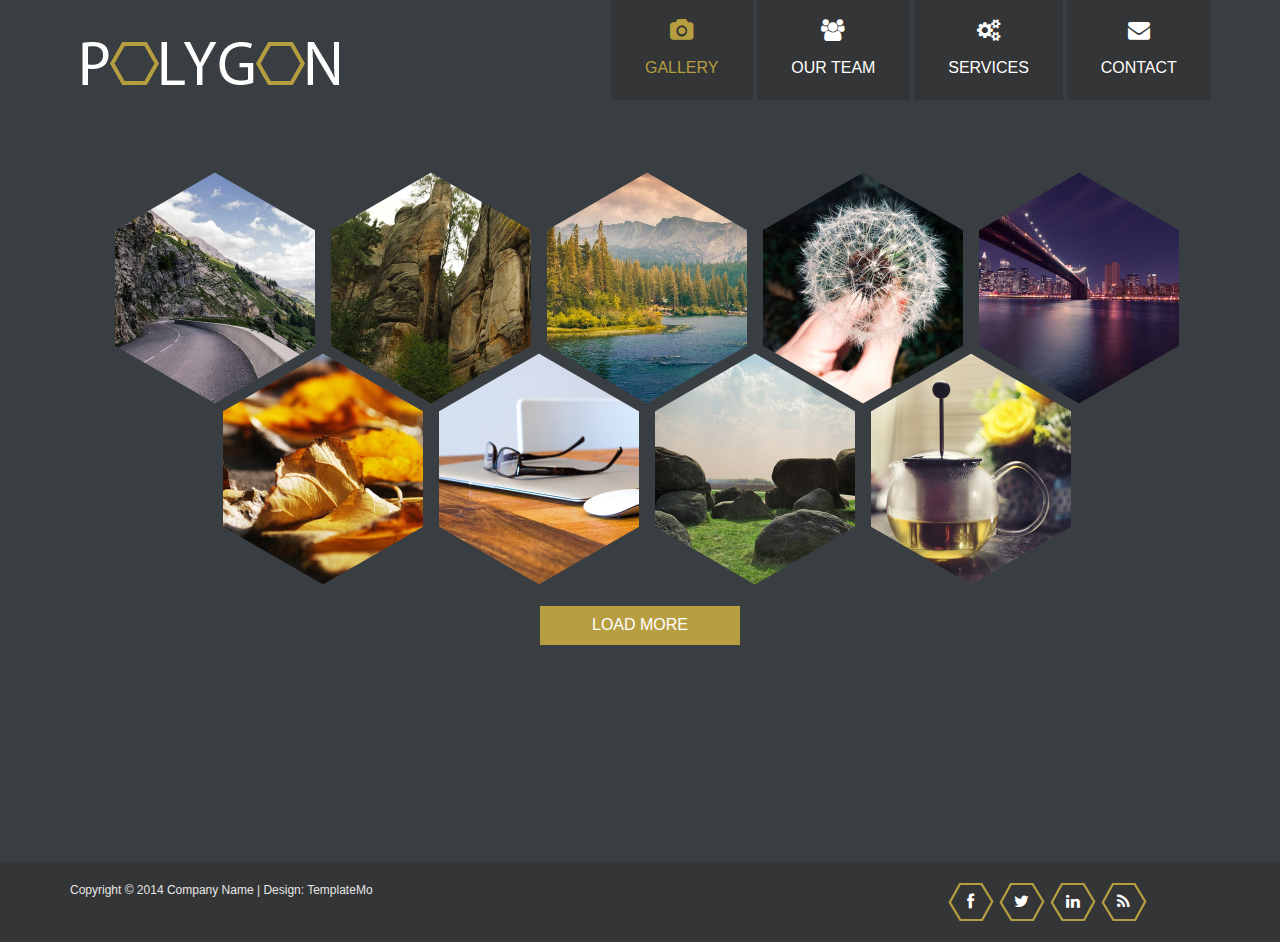
<file: a-branding/polygon/index.html>
<!DOCTYPE html>
  <head>
    <title>Polygon CSS Website Template</title>
    <meta name="keywords" content="" />
	<meta name="description" content="" />
    <!-- 
    Polygon Template
    https://templatemo.com/tm-400-polygon
    -->
    <meta charset="UTF-8">
    <meta name="viewport" content="width=device-width, initial-scale=1.0">
    
    <!-- Bootstrap -->
    <link href="css/bootstrap.min.css" rel="stylesheet">
    <link href="css/font-awesome.min.css" rel="stylesheet">
    <link rel="stylesheet" href="css/templatemo_misc.css">
    <link href="css/templatemo_style.css" rel="stylesheet">
    <link href='http://fonts.googleapis.com/css?family=Raleway:400,100,600' rel='stylesheet' type='text/css'>
      
    <script src="js/jquery-1.10.2.min.js"></script> 
	<script src="js/jquery.lightbox.js"></script>
	<script src="js/templatemo_custom.js"></script>
    <script>
    function showhide()
    {
    	var div = document.getElementById("newpost");
		if (div.style.display !== "none")
		{
			div.style.display = "none";
		}
		else {
			div.style.display = "block";
		}
    }
  	</script>

  </head>
  <body>
  	<div class="site-header">
		<div class="main-navigation">
			<div class="responsive_menu">
				<ul>
					<li><a class="show-1 templatemo_home" href="#">Gallery</a></li>
					<li><a class="show-2 templatemo_page2" href="#">Our team</a></li>
					<li><a class="show-3 templatemo_page3" href="#">Services</a></li>
					<li><a class="show-5 templatemo_page5" href="#">Contact</a></li>
				</ul>
			</div>
			<div class="container">
				<div class="row templatemo_gallerygap">
					<div class="col-md-12 responsive-menu">
						<a href="#" class="menu-toggle-btn">
				            <i class="fa fa-bars"></i>
				        </a>
					</div> <!-- /.col-md-12 -->
                    <div class="col-md-3 col-sm-12">
                    	<a href="#"><img src="images/templatemo_logo.jpg" alt="Polygon HTML5 Template"></a>
                    </div>
					<div class="col-md-9 main_menu">
						<ul>
							<li><a class="show-1 templatemo_home" href="#">
                            	<span class="fa fa-camera"></span>
                                Gallery</a></li>
							<li><a class="show-2 templatemo_page2" href="#">
                            	<span class="fa fa-users"></span>
                          		  Our team</a></li>
							<li><a class="show-3 templatemo_page3" href="#">
                            	<span class="fa fa-cogs"></span>
                            	Services</a></li>
							<li><a class="show-5 templatemo_page5" href="#">
                            	<span class="fa fa-envelope"></span>
                                Contact</a></li>
						</ul>
					</div> <!-- /.col-md-12 -->
				</div> <!-- /.row -->
			</div> <!-- /.container -->
		</div> <!-- /.main-navigation -->
	</div> <!-- /.site-header -->
    <div id="menu-container">
    <!-- gallery start -->
    <div class="content homepage" id="menu-1">
    <div class="container">
	    <div class="row templatemorow">
    		<div class="hex col-sm-6">
    	<div>
          <div class="hexagon hexagon2 gallery-item">
            <div class="hexagon-in1">
              <div class="hexagon-in2" style="background-image: url(images/gallery/1.jpg);">
             	 	<div class="overlay">
						<a href="images/gallery/1.jpg" data-rel="lightbox" class="fa fa-expand"></a>
					</div>
              </div>
            </div>
          </div>
        </div>
    </div>
    <div class="hex col-sm-6">
    	<div>
          <div class="hexagon hexagon2 gallery-item">
            <div class="hexagon-in1">
              <div class="hexagon-in2" style="background-image: url(images/gallery/2.jpg);">
              	<div class="overlay">
						<a href="images/gallery/2.jpg" data-rel="lightbox" class="fa fa-expand"></a>
					</div>
              </div>
            </div>
          </div>
        </div>
    </div>
    <div class="hex col-sm-6  templatemo-hex-top2">
    	<div>
          <div class="hexagon hexagon2 gallery-item">
            <div class="hexagon-in1">
              <div class="hexagon-in2" style="background-image: url(images/gallery/3.jpg);">
              	<div class="overlay">
						<a href="images/gallery/3.jpg" data-rel="lightbox" class="fa fa-expand"></a>
					</div>
              </div>
            </div>
          </div>
        </div>
    </div>
    <div class="hex col-sm-6  templatemo-hex-top3">
    	<div>
          <div class="hexagon hexagon2 gallery-item">
            <div class="hexagon-in1">
              <div class="hexagon-in2" style="background-image: url(images/gallery/4.jpg);">
              	<div class="overlay">
						<a href="images/gallery/4.jpg" data-rel="lightbox" class="fa fa-expand"></a>
					</div>
              </div>
            </div>
          </div>
        </div>
    </div>
    <div class="hex col-sm-6  templatemo-hex-top3">
    	<div>
          <div class="hexagon hexagon2 gallery-item">
            <div class="hexagon-in1">
              <div class="hexagon-in2" style="background-image: url(images/gallery/5.jpg);">
              		<div class="overlay">
						<a href="images/gallery/5.jpg" data-rel="lightbox" class="fa fa-expand"></a>
					</div>
              </div>
            </div>
          </div>
        </div>
    </div>
  	     <div class="hex col-sm-6 hex-offset templatemo-hex-top1 templatemo-hex-top2">
    	<div>
          <div class="hexagon hexagon2 gallery-item">
            <div class="hexagon-in1">
              <div class="hexagon-in2" style="background-image: url(images/gallery/6.jpg);">
              		<div class="overlay">
						<a href="images/gallery/6.jpg" data-rel="lightbox" class="fa fa-expand"></a>
					</div>
              </div>
            </div>
          </div>
        </div>
    </div>
     <div class="hex col-sm-6 templatemo-hex-top1 templatemo-hex-top3">
    	<div>
          <div class="hexagon hexagon2 gallery-item">
            <div class="hexagon-in1">
              <div class="hexagon-in2" style="background-image: url(images/gallery/7.jpg);">
              		<div class="overlay">
						<a href="images/gallery/7.jpg" data-rel="lightbox" class="fa fa-expand"></a>
					</div>
              </div>
            </div>
          </div>
        </div>
    </div>
      <div class="hex col-sm-6 templatemo-hex-top1  templatemo-hex-top3">
      	<div>
          <div class="hexagon hexagon2 gallery-item">
            <div class="hexagon-in1">
              <div class="hexagon-in2" style="background-image: url(images/gallery/8.jpg);">
              		<div class="overlay">
						<a href="images/gallery/8.jpg" data-rel="lightbox" class="fa fa-expand"></a>
					</div>
              </div>
            </div>
          </div>
        </div>
      </div>
      <div class="hex col-sm-6 templatemo-hex-top1  templatemo-hex-top2">
      	<div>
          <div class="hexagon hexagon2 gallery-item">
            <div class="hexagon-in1">
              <div class="hexagon-in2" style="background-image: url(images/gallery/9.jpg);">
              		<div class="overlay">
						<a href="images/gallery/9.jpg" data-rel="lightbox" class="fa fa-expand"></a>
					</div>
              </div>
            </div>
          </div>
        </div>
      </div>
    	</div>
	</div>
    <div  id="newpost" style="display:none;" class="container answer_list templatemo_gallerytop">
	    <div class="row templatemorow">
    		<div class="hex col-sm-6">
    	<div>
          <div class="hexagon hexagon2 gallery-item">
            <div class="hexagon-in1">
              <div class="hexagon-in2" style="background-image: url(images/gallery/10.jpg);">
             	 	<div class="overlay">
						<a href="images/gallery/10.jpg" data-rel="lightbox" class="fa fa-expand"></a>
					</div>
              </div>
            </div>
          </div>
        </div>
    </div>
    <div class="hex col-sm-6">
    	<div>
          <div class="hexagon hexagon2 gallery-item">
            <div class="hexagon-in1">
              <div class="hexagon-in2" style="background-image: url(images/gallery/11.jpg);">
              	<div class="overlay">
						<a href="images/gallery/11.jpg" data-rel="lightbox" class="fa fa-expand"></a>
					</div>
              </div>
            </div>
          </div>
        </div>
    </div>
    <div class="hex col-sm-6  templatemo-hex-top2">
    	<div>
          <div class="hexagon hexagon2 gallery-item">
            <div class="hexagon-in1">
              <div class="hexagon-in2" style="background-image: url(images/gallery/12.jpg);">
              	<div class="overlay">
						<a href="images/gallery/12.jpg" data-rel="lightbox" class="fa fa-expand"></a>
					</div>
              </div>
            </div>
          </div>
        </div>
    </div>
    <div class="hex col-sm-6  templatemo-hex-top3">
    	<div>
          <div class="hexagon hexagon2 gallery-item">
            <div class="hexagon-in1">
              <div class="hexagon-in2" style="background-image: url(images/gallery/13.jpg);">
              	<div class="overlay">
						<a href="images/gallery/13.jpg" data-rel="lightbox" class="fa fa-expand"></a>
					</div>
              </div>
            </div>
          </div>
        </div>
    </div>
    <div class="hex col-sm-6  templatemo-hex-top3">
    	<div>
          <div class="hexagon hexagon2 gallery-item">
            <div class="hexagon-in1">
              <div class="hexagon-in2" style="background-image: url(images/gallery/14.jpg);">
              		<div class="overlay">
						<a href="images/gallery/14.jpg" data-rel="lightbox" class="fa fa-expand"></a>
					</div>
              </div>
            </div>
          </div>
        </div>
    </div>
  	     <div class="hex col-sm-6 hex-offset templatemo-hex-top1 templatemo-hex-top2">
    	<div>
          <div class="hexagon hexagon2 gallery-item">
            <div class="hexagon-in1">
              <div class="hexagon-in2" style="background-image: url(images/gallery/15.jpg);">
              		<div class="overlay">
						<a href="images/gallery/15.jpg" data-rel="lightbox" class="fa fa-expand"></a>
					</div>
              </div>
            </div>
          </div>
        </div>
    </div>
     <div class="hex col-sm-6 templatemo-hex-top1 templatemo-hex-top3">
    	<div>
          <div class="hexagon hexagon2 gallery-item">
            <div class="hexagon-in1">
              <div class="hexagon-in2" style="background-image: url(images/gallery/16.jpg);">
              		<div class="overlay">
						<a href="images/gallery/16.jpg" data-rel="lightbox" class="fa fa-expand"></a>
					</div>
              </div>
            </div>
          </div>
        </div>
    </div>
      <div class="hex col-sm-6 templatemo-hex-top1  templatemo-hex-top3">
      	<div>
          <div class="hexagon hexagon2 gallery-item">
            <div class="hexagon-in1">
              <div class="hexagon-in2" style="background-image: url(images/gallery/17.jpg);">
              		<div class="overlay">
						<a href="images/gallery/17.jpg" data-rel="lightbox" class="fa fa-expand"></a>
					</div>
              </div>
            </div>
          </div>
        </div>
      </div>
      <div class="hex col-sm-6 templatemo-hex-top1  templatemo-hex-top2">
      	<div>
          <div class="hexagon hexagon2 gallery-item">
            <div class="hexagon-in1">
              <div class="hexagon-in2" style="background-image: url(images/gallery/18.jpg);">
              		<div class="overlay">
						<a href="images/gallery/18.jpg" data-rel="lightbox" class="fa fa-expand"></a>
					</div>
              </div>
            </div>
          </div>
        </div>
      </div>
    	</div>
	</div>
    <div class="container">
    	<div class="row">
        	<div class="templatemo_loadmore">
			 <button class="gallery_more" id="button" onClick="showhide()">Load More</button>
            </div>
        </div>
    </div>
    </div>
      <!-- gallery end -->
    <!-- team start -->
    <div class="content team" id="menu-2">
     <div class="templatemo_ourteam">
     		<div class="container templatemo_hexteam">
            	<div class="row">
                	<div class="col-md-3 col-sm-4">
                        	 <div class="hexagon hexagonteam gallery-item">
                               <div class="hexagon-in1">
                                <div class="hexagon-in2" style="background-image: url(images/team/1.jpg);">
                                <div class="overlay templatemo_overlay1">
                                	<a href="#fb">
                                   	 <div class="smallhexagon">
                                  	 	 <span class="fa fa-facebook"></span>
                                 	  </div>
                                    </a>

                                    <a href="#tw">
                                     <div class="smallhexagon">
                                       <span class="fa fa-twitter"></span>
                                    </div>
                                    </a>

                                    <a href="#ln">
                                     <div class="smallhexagon">
                                       <span class="fa fa-linkedin"></span>
                                    </div>
                                    </a>

                                    <a href="#rs">
                                     <div class="smallhexagon">
                                       <span class="fa fa-rss"></span>
                                    </div>
                                    </a>
                                </div>
                                <div class="clear"></div>
                               	<div class="overlay templatemo_overlaytxt">Phasellus interdum</div>
                                </div>
                            </div>
                          </div>
  			       </div>
                    <div class="col-md-3 col-sm-8 templatemo_servicetxt" >
                    	<h2>Free Template</h2>
                        <p>Polygon is free HTML5 template by <span class="blue">template</span><span class="green">mo</span> that can be used for any purpose. You can remove any credit link. Please tell your friends about our website. Credit goes to <a rel="nofollow" href="http://unsplash.com">Unsplash</a> for images used in this template. Feel free to visit <a href="https://fb.com/templatemo" target="_parent">templatemo page</a> on Facebook.</p>
                    </div>
                    <div class="templatemo_servicecol2">
                    <div class="col-md-3 col-sm-4">
                        	 <div class="hexagon hexagonteam gallery-item">
                               <div class="hexagon-in1">
                                <div class="hexagon-in2" style="background-image: url(images/team/2.jpg);">
                                <div class="overlay templatemo_overlay1">
                                	<a href="#fb">
                                   	 <div class="smallhexagon">
                                  	 	 <span class="fa fa-facebook"></span>
                                 	  </div>
                                    </a>
                                    <a href="#tw">
                                     <div class="smallhexagon">
                                       <span class="fa fa-twitter"></span>
                                    </div>
                                    </a>
                                    <a href="#ln">
                                     <div class="smallhexagon">
                                       <span class="fa fa-linkedin"></span>
                                    </div>
                                    </a>
                                    <a href="#rs">
                                     <div class="smallhexagon">
                                       <span class="fa fa-rss"></span>
                                    </div>
                                    </a>
                                </div>
                                
                                <div class="clear"></div>
                               	<div class="overlay templatemo_overlaytxt">Cras interdum accumsan diam</div>
                                </div>
                            </div>
                          </div>
  			       </div>
                    <div class="col-md-3 col-sm-8 templatemo_servicetxt">
                    	<h2>Responsive Design</h2>
                        <p>Please take a look at <a rel="nofollow" href="https://www.toocss.com">Too CSS</a> to see the collection of free website templates for you. This is free CSS website template fully compatible with tablets and mobile phones. Mauris eget neque at sapien faucibus egestas vel vitae mi. Maecenas commodo augue risus, sed placerat neque feugiat vel.</p>
                    </div>
                    </div>
               </div>
            </div>
            <div class="clear"></div>
            <div class="container templatemo_hexteam s_top">
            	<div class="row">
                	<div class="col-md-3 col-sm-4">
                        	 <div class="hexagon hexagonteam gallery-item">
                               <div class="hexagon-in1">
                                <div class="hexagon-in2" style="background-image: url(images/team/3.jpg);">
                                <div class="overlay templatemo_overlay1">
                                	<a href="#fb">
                                   	 <div class="smallhexagon">
                                  	 	 <span class="fa fa-facebook"></span>
                                 	  </div>
                                    </a>
                                    <a href="#tw">
                                     <div class="smallhexagon">
                                       <span class="fa fa-twitter"></span>
                                    </div>
                                    </a>
                                    <a href="#ln">
                                     <div class="smallhexagon">
                                       <span class="fa fa-linkedin"></span>
                                    </div>
                                    </a>
                                    <a href="#rs">
                                     <div class="smallhexagon">
                                       <span class="fa fa-rss"></span>
                                    </div>
                                    </a>
                                </div>
                                
                                <div class="clear"></div>
                               	<div class="overlay templatemo_overlaytxt">Morbi pulvinar</div>
                                </div>
                            </div>
                          </div>
  			       </div>
                    <div class="col-md-3 col-sm-8 templatemo_servicetxt" >
                    	<h2>Mobile Ready</h2>
                        <p>Sed laoreet, enim quis euismod egestas, risus tortor tincidunt lacus, in iaculis mauris lectus at augue. Donec luctus nibh nec ullamcorper feugiat. Phasellus felis urna, lobortis vitae lacus sit amet, tristique consectetur nibh.</p>
                    </div>
                    <div class="templatemo_servicecol2">
                    <div class="col-md-3 col-sm-4">
                        	 <div class="hexagon hexagonteam gallery-item">
                               <div class="hexagon-in1">
                                <div class="hexagon-in2" style="background-image: url(images/team/4.jpg);">
                                <div class="overlay templatemo_overlay1">
                                	<a href="#fb">
                                   	 <div class="smallhexagon">
                                  	 	 <span class="fa fa-facebook"></span>
                                 	  </div>
                                    </a>
                                    <a href="#tw">
                                     <div class="smallhexagon">
                                       <span class="fa fa-twitter"></span>
                                    </div>
                                    </a>
                                    <a href="#ln">
                                     <div class="smallhexagon">
                                       <span class="fa fa-linkedin"></span>
                                    </div>
                                    </a>
                                    <a href="#rs">
                                     <div class="smallhexagon">
                                       <span class="fa fa-rss"></span>
                                    </div>
                                    </a>
                                </div>
                                
                                <div class="clear"></div>
                               	<div class="overlay templatemo_overlaytxt">Sed nonummy</div>
                                </div>
                            </div>
                          </div>
  			       </div>
                    <div class="col-md-3 col-sm-8 templatemo_servicetxt">
                    	<h2>HTML5 CSS3</h2>
                        <p>Phasellus sodales magna orci, id scelerisque lectus faucibus a. Vivamus varius tincidunt sem. Etiam ultricies orci sit amet sem egestas varius vitae at lacus. Nunc blandit elit in mauris semper, id iaculis felis condimentum.</p>
                    </div>
                    </div>
               </div>
            </div>
            
     </div>
     </div>
    <!--team end-->
    <div class="clear"></div>
    <!-- service start -->
    <div class="content services" id="menu-3">
    <div class="container">
    	<div class="row templatemo_servicerow">
        	<div class="templatemo_hexservices col-sm-6">
            	<div class="blok text-center">
                  <div class="hexagon-a">
                     <a class="hlinktop" href="#">
                     	 <div class="hexa-a">
                         	<div class="hcontainer-a">
                          <div class="vertical-align-a">
                            <span class="texts-a"><i class="fa fa-bell"></i></span>
                          </div>
                        </div>
                         </div>
                     </a>
                  </div>  
                     <div class="hexagonservices">
                     	<a class="hlinkbott" href="#">
                        <div class="hexa">
                      	  <div class="hcontainer">
                          <div class="vertical-align">
                          <span class="texts"></span>
                          </div>
                        </div>
                      </div>
                        </a>
                     </div>
                     </div>
                     <div class="templatemo_servicetext">
                    <h3>Etiam vulputate</h3>
                    <p>Vestibulum diam lorem, aliquet et sagittis ac, facilisis nec massa. Suspendisse sagittis leo diam, sed dapibus eros vehicula eu. Aenean nulla magna, gravida at dui in, fringilla vestibulum massa.</p>
                    </div>
              </div>
              <div class="templatemo_hexservices col-sm-6">
            	<div class="blok text-center">
                  <div class="hexagon-a">
                     <a class="hlinktop" href="#">
                     	 <div class="hexa-a">
                         	<div class="hcontainer-a">
                          <div class="vertical-align-a">
                            <span class="texts-a"><i class="fa fa-briefcase"></i></span>
                          </div>
                        </div>
                         </div>
                     </a>
                  </div>  
                     <div class="hexagonservices">
                     	<a class="hlinkbott" href="#">
                        <div class="hexa">
                      	  <div class="hcontainer">
                          <div class="vertical-align">
                          <span class="texts"></span>
                          </div>
                        </div>
                      </div>
                        </a>
                     </div>
                     </div>
                     <div class="templatemo_servicetext">
                    <h3>Aliquam faucibus</h3>
                    <p>Vivamus a purus vel ante fermentum bibendum. Sed laoreet, enim quis euismod egestas, risus tortor tincidunt lacus, in iaculis mauris lectus at augue. Donec luctus nibh nec ullamcorper feugiat.</p>
                    </div>
              </div>
              <div class="templatemo_hexservices col-sm-6">
            	<div class="blok text-center">
                  <div class="hexagon-a">
                     <a class="hlinktop" href="#">
                     	 <div class="hexa-a">
                         	<div class="hcontainer-a">
                          <div class="vertical-align-a">
                            <span class="texts-a"><i class="fa fa-mobile"></i></span>
                          </div>
                        </div>
                         </div>
                     </a>
                  </div>  
                     <div class="hexagonservices">
                     	<a class="hlinkbott" href="#">
                        <div class="hexa">
                      	  <div class="hcontainer">
                          <div class="vertical-align">
                          <span class="texts"></span>
                          </div>
                        </div>
                      </div>
                        </a>
                     </div>
                     </div>
                     <div class="templatemo_servicetext">
                    <h3>Donec sagittis</h3>
                    <p>Phasellus sodales magna orci, id scelerisque lectus faucibus a. Vivamus varius tincidunt sem. Etiam ultricies orci sit amet sem egestas varius vitae at lacus. Nunc blandit elit in mauris semper, id iaculis felis condimentum.</p>
                    </div>
              </div>
              <div class="templatemo_hexservices col-sm-6">
            	<div class="blok text-center">
                  <div class="hexagon-a">
                     <a class="hlinktop" href="#">
                     	 <div class="hexa-a">
                         	<div class="hcontainer-a">
                          <div class="vertical-align-a">
                            <span class="texts-a"><i class="fa fa-trophy"></i></span>
                          </div>
                        </div>
                         </div>
                     </a>
                  </div>  
                     <div class="hexagonservices">
                     	<a class="hlinkbott" href="#">
                        <div class="hexa">
                      	  <div class="hcontainer">
                          <div class="vertical-align">
                          <span class="texts"></span>
                          </div>
                        </div>
                      </div>
                        </a>
                     </div>
                     </div>
                     <div class="templatemo_servicetext">
                    <h3>Integer tempus</h3>
                    <p>Maecenas porttitor erat et enim dapibus, sit amet accumsan velit tincidunt. Etiam sapien urna, suscipit ut purus ac, convallis pulvinar tellus. In eu neque purus. Donec cursus dictum pulvinar.</p>
                    </div>
              </div>
              <div class="templatemo_hexservices col-sm-6">
            	<div class="blok text-center">
                  <div class="hexagon-a">
                     <a class="hlinktop" href="#">
                     	 <div class="hexa-a">
                         	<div class="hcontainer-a">
                          <div class="vertical-align-a">
                            <span class="texts-a"><i class="fa fa-thumb-tack"></i></span>
                          </div>
                        </div>
                         </div>
                     </a>
                  </div>  
                     <div class="hexagonservices">
                     	<a class="hlinkbott" href="#">
                        <div class="hexa">
                      	  <div class="hcontainer">
                          <div class="vertical-align">
                          <span class="texts"></span>
                          </div>
                        </div>
                      </div>
                        </a>
                     </div>
                     </div>
                     <div class="templatemo_servicetext">
                    <h3>Aliquam pellentesque</h3>
                    <p>Nam auctor elementum dolor. Donec euismod, justo sed convallis blandit, ipsum erat mattis lectus, vel pharetra neque enim tristique risus. Ut consequat nisi vel justo. Curabitur in orci vel enim congue cursus.</p>
                    </div>
              </div>
              
        </div>
    </div>
    </div>
    <!-- service end -->
    <!-- contact start -->
    <div class="content contact" id="menu-5">
    <div class="container">
     	<div class="row">
        	<div class="col-md-4 col-sm-12">
            	<div class="templatemo_contactmap">
    			<div id="templatemo_map"></div>
                <img src="images/templatemo_contactiframe.png" alt="contact map">
                </div>
                </div>
            <div class="col-md-3 col-sm-12 leftalign">
            	<div class="templatemo_contacttitle">Contact Information</div>
                <div class="clear"></div>
                <p>Integer eu neque sed mi fringilla pellentesque a eget leo. Duis ornare diam lorem, sit amet tempor mauris fringilla in. Etiam semper tempus augue, at vehicula metus. Nam vestibulum tortor nec congue ornare.</p>
                <div class="templatemo_address">
                	<ul>
                	<li class="left fa fa-map-marker"></li>
                    <li class="right">Nulla ut tellus, sit amet urna, <br>scelerisque pretium 10960</li>
                    <li class="clear"></li>
                    <li class="left fa fa-phone"></li>
                    <li class="right">010-020-0770</li>
                    <li class="clear"></li>
                    <li class="left fa fa-envelope"></li>
                    <li class="right">info@company.com</li>
                    </ul>
                </div>
            </div>
            <div class="col-md-5 col-sm-12">
            	<form role="form">
              	<div class="templatemo_form">
                	<input name="fullname" type="text" class="form-control" id="fullname" placeholder="Your Name" maxlength="40">
              	</div>
              	<div class="templatemo_form">
                	<input name="email" type="text" class="form-control" id="email" placeholder="Your Email" maxlength="40">
              	</div>
               	<div class="templatemo_form">
                	<input name="subject" type="text" class="form-control" id="subject" placeholder="Subject" maxlength="40">
              	</div>
              	<div class="templatemo_form">
	            	<textarea name="message" rows="10" class="form-control" id="message" placeholder="Message"></textarea>
              	</div>
              	<div class="templatemo_form"><button type="button" class="btn btn-primary">Send Message</button></div>
            </form>
            </div>
        </div>
    	
    </div>
    </div>
    </div>
    <!-- contact end -->
	<!-- footer start -->
    <div class="templatemo_footer">
    	<div class="container">
    	<div class="row">
        	<div class="col-md-9 col-sm-12">
            	<span>Copyright &copy; 2014 Company Name | Design: TemplateMo</span>
            </div>
            <div class="col-md-3 col-sm-12 templatemo_rfooter">
            	  <a href="#">
                 	<div class="hex_footer">
					<span class="fa fa-facebook"></span>
					</div>
                  </a>
                  <a href="#">
                    <div class="hex_footer">
					 <span class="fa fa-twitter"></span>
					</div>
                    </a>
                  <a href="#">
                 	<div class="hex_footer">
					 <span class="fa fa-linkedin"></span>
					</div>
                 </a>
                <a href="#">
                	<div class="hex_footer">
					 <span class="fa fa-rss"></span>
					</div>
                </a>
            </div>
        </div>
        </div>
    </div>
    <!-- footer end -->    
	<script>
	$('.gallery_more').click(function(){
		var $this = $(this);
		$this.toggleClass('gallery_more');
		if($this.hasClass('gallery_more')){
			$this.text('Load More');			
		} else {
			$this.text('Load Less');
		}
	});
    </script>
	<!-- templatemo 400 polygon -->
  </body>
</html>
</file>
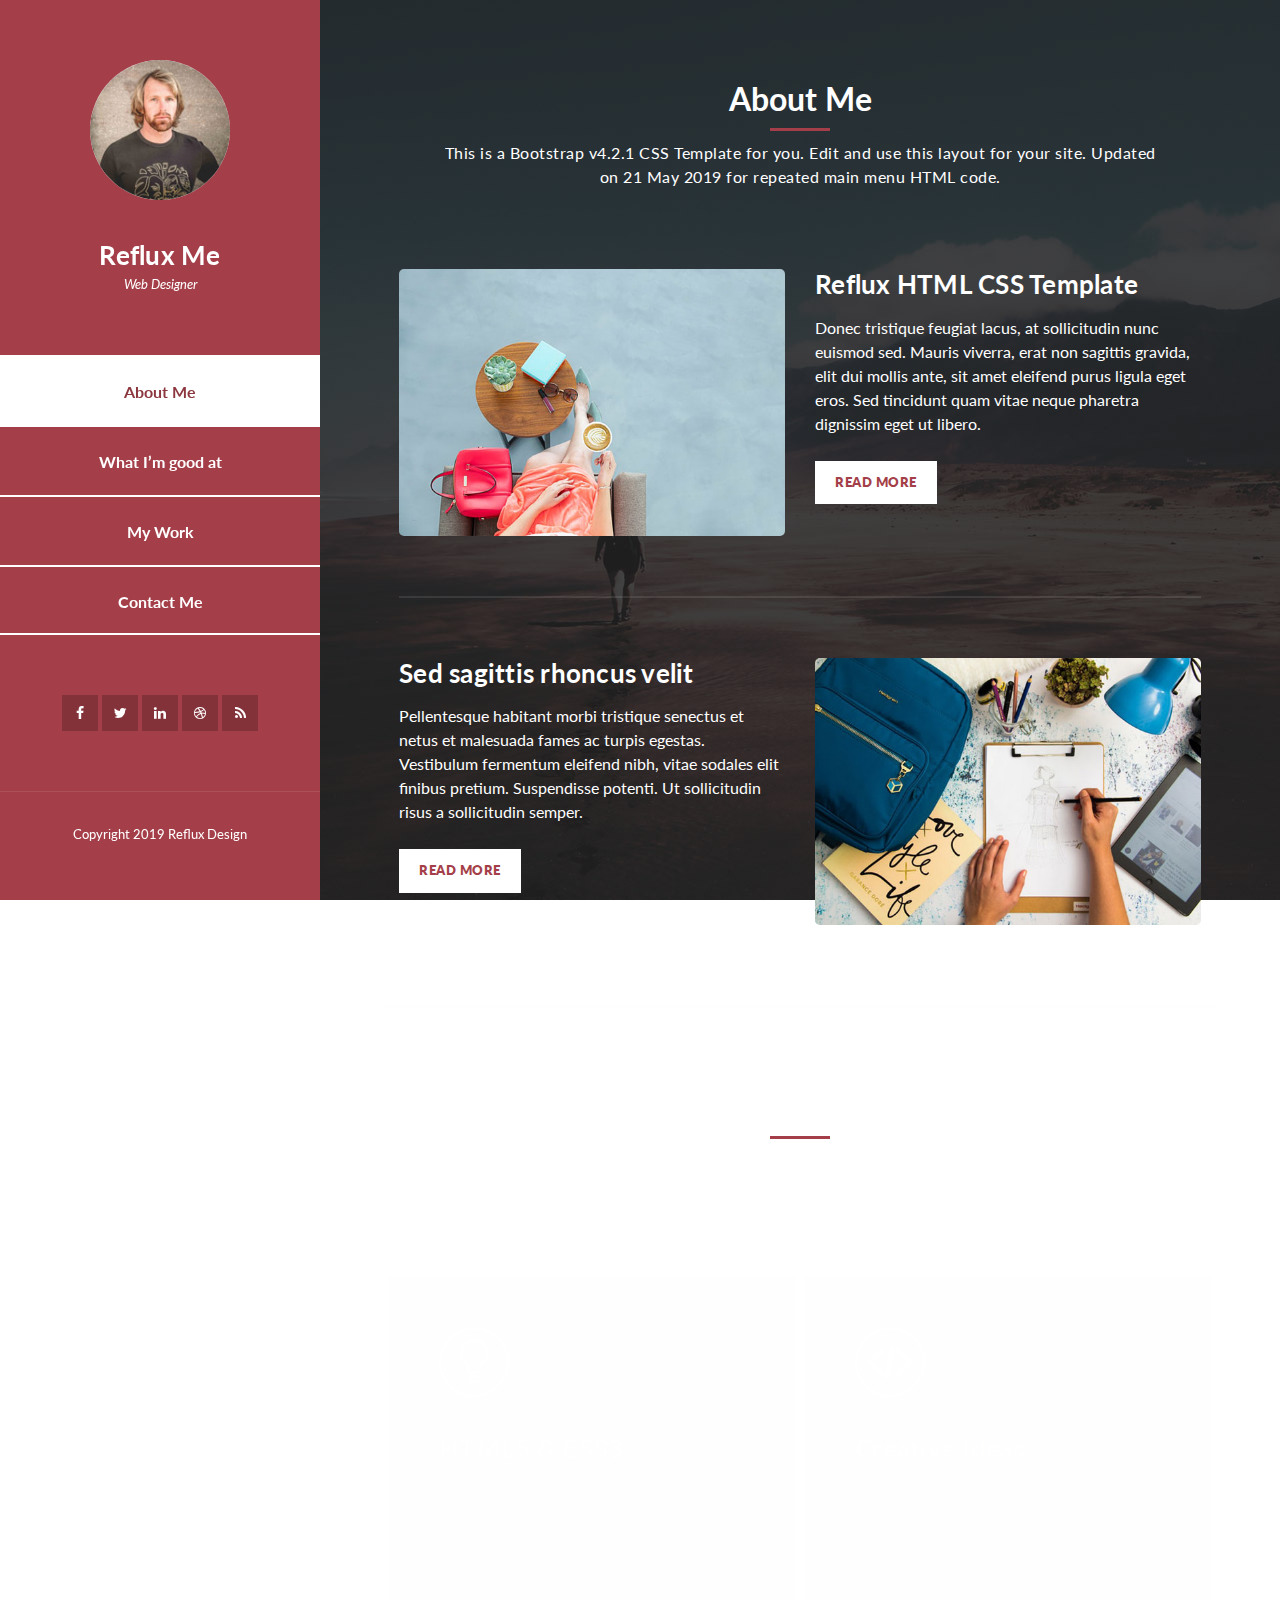
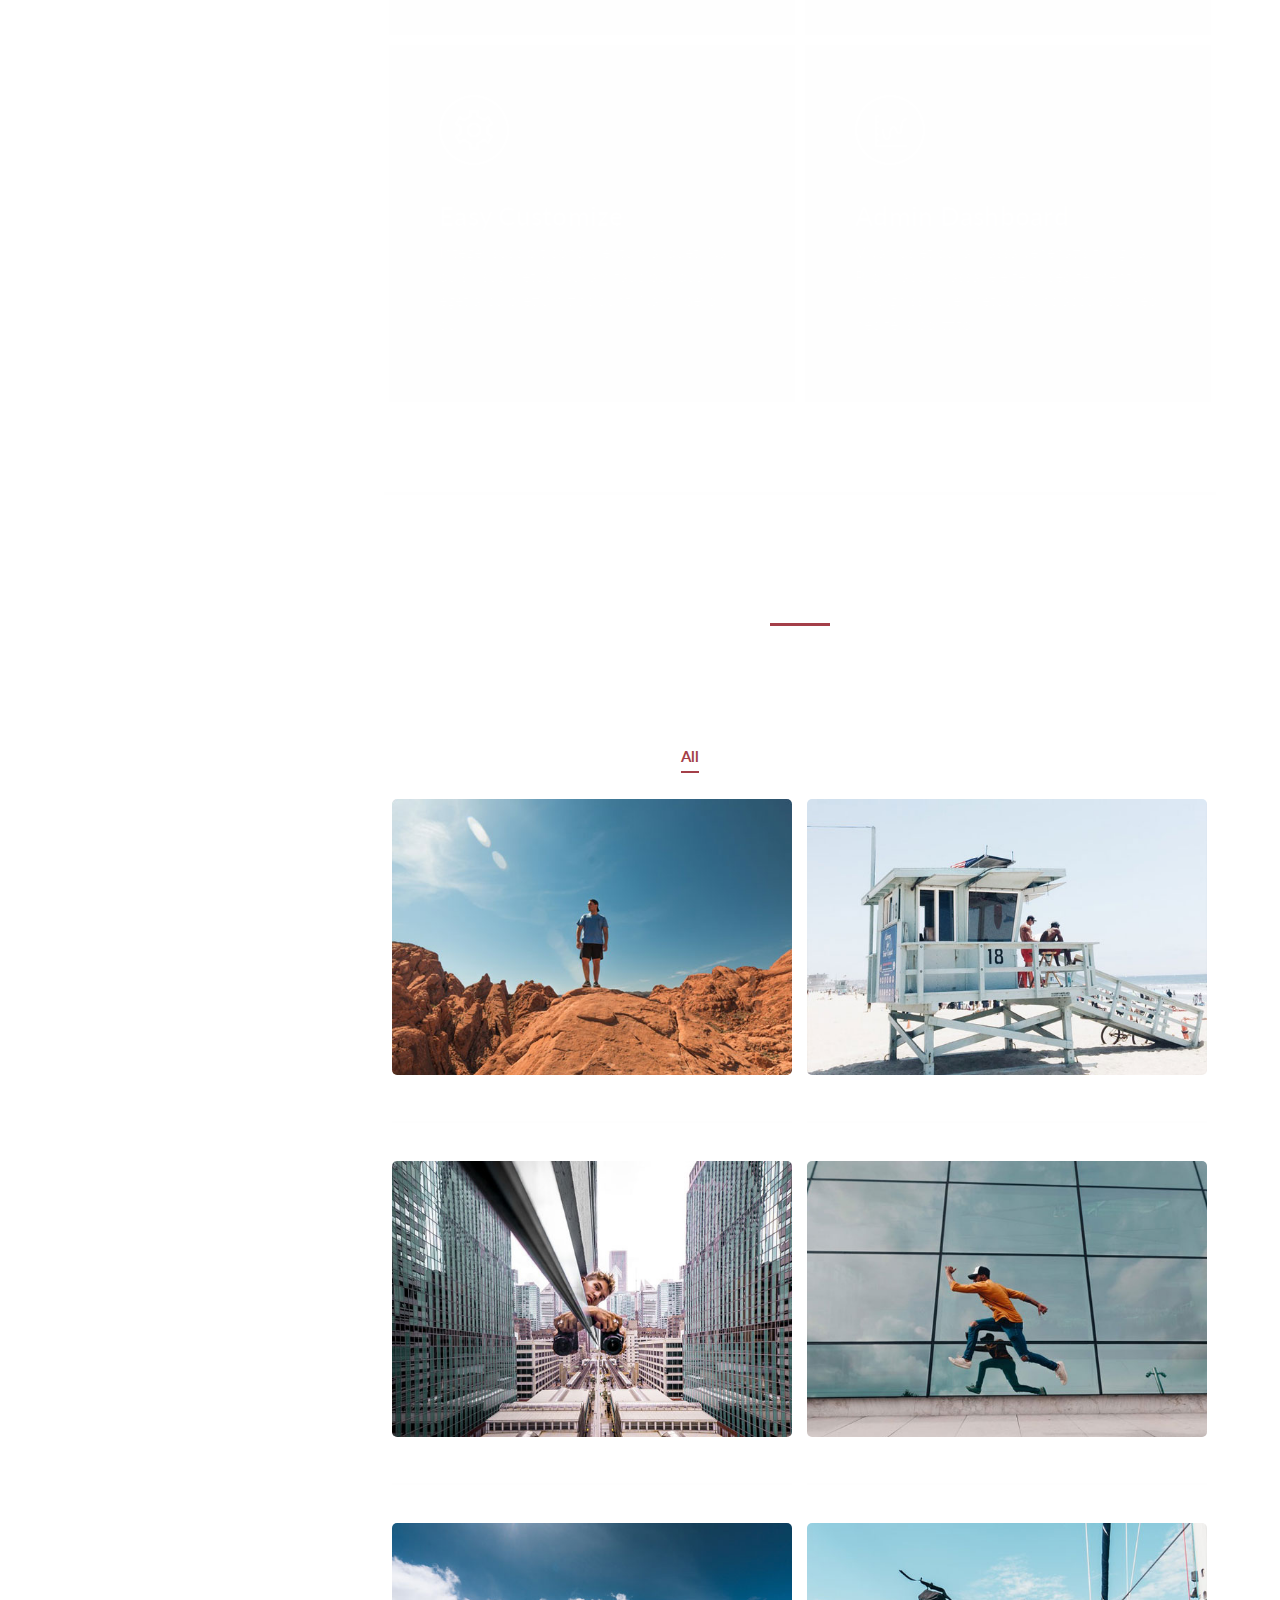
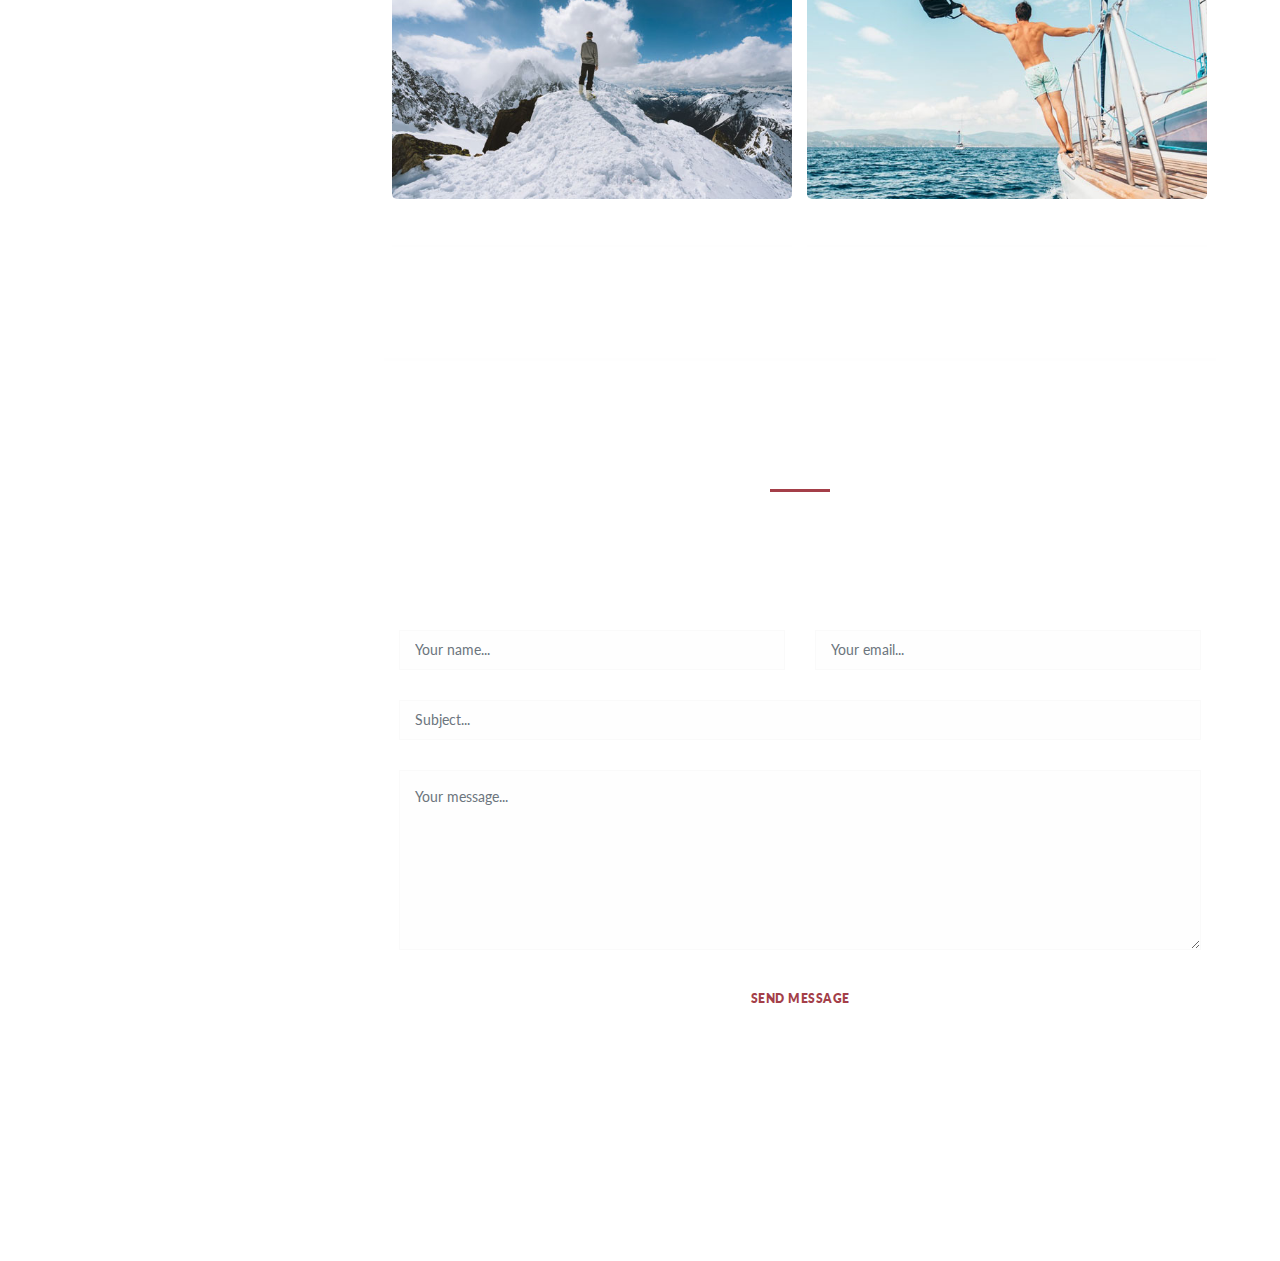
<file: a-portofolio/reflux/index.html>
<!DOCTYPE html>
<html lang="en">
  <head>
    <meta charset="utf-8" />
    <meta
      name="viewport"
      content="width=device-width, initial-scale=1, shrink-to-fit=no"
    />
    <meta name="description" content="" />
    <meta name="author" content="" />
    <link
      href="https://fonts.googleapis.com/css?family=Lato:100,300,400,700,900"
      rel="stylesheet"
    />

    <title>Reflux HTML CSS Template</title>
<!--
Reflux Template
https://templatemo.com/tm-531-reflux
-->
    <!-- Bootstrap core CSS -->
    <link href="vendor/bootstrap/css/bootstrap.min.css" rel="stylesheet" />

    <!-- Additional CSS Files -->
    <link rel="stylesheet" href="assets/css/fontawesome.css" />
    <link rel="stylesheet" href="assets/css/templatemo-style.css" />
    <link rel="stylesheet" href="assets/css/owl.css" />
    <link rel="stylesheet" href="assets/css/lightbox.css" />
  </head>

  <body>
    <div id="page-wraper">
      <!-- Sidebar Menu -->
      <div class="responsive-nav">
        <i class="fa fa-bars" id="menu-toggle"></i>
        <div id="menu" class="menu">
          <i class="fa fa-times" id="menu-close"></i>
          <div class="container">
            <div class="image">
              <a href="#"><img src="assets/images/author-image.jpg" alt="" /></a>
            </div>
            <div class="author-content">
              <h4>Reflux Me</h4>
              <span>Web Designer</span>
            </div>
            <nav class="main-nav" role="navigation">
              <ul class="main-menu">
                <li><a href="#section1">About Me</a></li>
                <li><a href="#section2">What I’m good at</a></li>
                <li><a href="#section3">My Work</a></li>
                <li><a href="#section4">Contact Me</a></li>
              </ul>
            </nav>
            <div class="social-network">
              <ul class="soial-icons">
                <li>
                  <a href="https://fb.com/templatemo"
                    ><i class="fa fa-facebook"></i
                  ></a>
                </li>
                <li>
                  <a href="#"><i class="fa fa-twitter"></i></a>
                </li>
                <li>
                  <a href="#"><i class="fa fa-linkedin"></i></a>
                </li>
                <li>
                  <a href="#"><i class="fa fa-dribbble"></i></a>
                </li>
                <li>
                  <a href="#"><i class="fa fa-rss"></i></a>
                </li>
              </ul>
            </div>
            <div class="copyright-text">
              <p>Copyright 2019 Reflux Design</p>
            </div>
          </div>
        </div>
      </div>

      <section class="section about-me" data-section="section1">
        <div class="container">
          <div class="section-heading">
            <h2>About Me</h2>
            <div class="line-dec"></div>
            <span
              >This is a Bootstrap v4.2.1 CSS Template for you. Edit and use
              this layout for your site. Updated on 21 May 2019 for repeated main menu HTML code.</span
            >
          </div>
          <div class="left-image-post">
            <div class="row">
              <div class="col-md-6">
                <div class="left-image">
                  <img src="assets/images/left-image.jpg" alt="" />
                </div>
              </div>
              <div class="col-md-6">
                <div class="right-text">
                  <h4>Reflux HTML CSS Template</h4>
                  <p>
                    Donec tristique feugiat lacus, at sollicitudin nunc euismod
                    sed. Mauris viverra, erat non sagittis gravida, elit dui
                    mollis ante, sit amet eleifend purus ligula eget eros. Sed
                    tincidunt quam vitae neque pharetra dignissim eget ut
                    libero.
                  </p>
                  <div class="white-button">
                    <a href="#">Read More</a>
                  </div>
                </div>
              </div>
            </div>
          </div>
          <div class="right-image-post">
            <div class="row">
              <div class="col-md-6">
                <div class="left-text">
                  <h4>Sed sagittis rhoncus velit</h4>
                  <p>
                    Pellentesque habitant morbi tristique senectus et netus et
                    malesuada fames ac turpis egestas. Vestibulum fermentum
                    eleifend nibh, vitae sodales elit finibus pretium.
                    Suspendisse potenti. Ut sollicitudin risus a sollicitudin
                    semper.
                  </p>
                  <div class="white-button">
                    <a href="#">Read More</a>
                  </div>
                </div>
              </div>
              <div class="col-md-6">
                <div class="right-image">
                  <img src="assets/images/right-image.jpg" alt="" />
                </div>
              </div>
            </div>
          </div>
        </div>
      </section>

      <section class="section my-services" data-section="section2">
        <div class="container">
          <div class="section-heading">
            <h2>What I’m good at?</h2>
            <div class="line-dec"></div>
            <span
              >Curabitur leo felis, rutrum vitae varius eu, malesuada a tortor.
              Vestibulum congue leo et tellus aliquam, eu viverra nulla semper.
              Nullam eu faucibus diam. Donec eget massa ante.</span
            >
          </div>
          <div class="row">
            <div class="col-md-6">
              <div class="service-item">
                <div class="first-service-icon service-icon"></div>
                <h4>HTML5 &amp; CSS3</h4>
                <p>
                  Phasellus non convallis dolor. Integer tempor hendrerit arcu
                  at bibendum. Sed ac ante non metus vehicula congue quis eget
                  eros.
                </p>
              </div>
            </div>
            <div class="col-md-6">
              <div class="service-item">
                <div class="second-service-icon service-icon"></div>
                <h4>Creative Ideas</h4>
                <p>
                  Proin lacus massa, eleifend sed fermentum in, dignissim vel
                  metus. Nunc accumsan leo nec felis porttitor, ultricies
                  faucibus purus mollis.
                </p>
              </div>
            </div>
            <div class="col-md-6">
              <div class="service-item">
                <div class="third-service-icon service-icon"></div>
                <h4>Easy Customize</h4>
                <p>
                  Integer suscipit condimentum aliquet. Nam quis risus metus.
                  Nullam faucibus quam eget arcu pretium tincidunt. Nam libero
                  dui.
                </p>
              </div>
            </div>
            <div class="col-md-6">
              <div class="service-item">
                <div class="fourth-service-icon service-icon"></div>
                <h4>Admin Dashboard</h4>
                <p>
                  Vivamus et dui a massa venenatis fringilla. Proin lacus massa,
                  eleifend sed fermentum in, dignissim vel metus. Nunc accumsan
                  leo nec felis porttitor.
                </p>
              </div>
            </div>
          </div>
        </div>
      </section>

      <section class="section my-work" data-section="section3">
        <div class="container">
          <div class="section-heading">
            <h2>My Work</h2>
            <div class="line-dec"></div>
            <span
              >Aenean sollicitudin ex mauris, lobortis lobortis diam euismod sit
              amet. Duis ac elit vulputate, lobortis arcu quis, vehicula
              mauris.</span
            >
          </div>
          <div class="row">
            <div class="isotope-wrapper">
              <form class="isotope-toolbar">
                <label
                  ><input
                    type="radio"
                    data-type="*"
                    checked=""
                    name="isotope-filter"
                  />
                  <span>all</span></label
                >
                <label
                  ><input
                    type="radio"
                    data-type="people"
                    name="isotope-filter"
                  />
                  <span>people</span></label
                >
                <label
                  ><input
                    type="radio"
                    data-type="nature"
                    name="isotope-filter"
                  />
                  <span>nature</span></label
                >
                <label
                  ><input
                    type="radio"
                    data-type="animals"
                    name="isotope-filter"
                  />
                  <span>animals</span></label
                >
              </form>
              <div class="isotope-box">
                <div class="isotope-item" data-type="nature">
                  <figure class="snip1321">
                    <img
                      src="assets/images/portfolio-01.jpg"
                      alt="sq-sample26"
                    />
                    <figcaption>
                      <a
                        href="assets/images/portfolio-01.jpg"
                        data-lightbox="image-1"
                        data-title="Caption"
                        ><i class="fa fa-search"></i
                      ></a>
                      <h4>First Title</h4>
                      <span>free to use our template</span>
                    </figcaption>
                  </figure>
                </div>

                <div class="isotope-item" data-type="people">
                  <figure class="snip1321">
                    <img
                      src="assets/images/portfolio-02.jpg"
                      alt="sq-sample26"
                    />
                    <figcaption>
                      <a
                        href="assets/images/portfolio-02.jpg"
                        data-lightbox="image-1"
                        data-title="Caption"
                        ><i class="fa fa-search"></i
                      ></a>
                      <h4>Second Title</h4>
                      <span>please tell your friends</span>
                    </figcaption>
                  </figure>
                </div>

                <div class="isotope-item" data-type="animals">
                  <figure class="snip1321">
                    <img
                      src="assets/images/portfolio-03.jpg"
                      alt="sq-sample26"
                    />
                    <figcaption>
                      <a
                        href="assets/images/portfolio-03.jpg"
                        data-lightbox="image-1"
                        data-title="Caption"
                        ><i class="fa fa-search"></i
                      ></a>
                      <h4>Item Third</h4>
                      <span>customize anything</span>
                    </figcaption>
                  </figure>
                </div>

                <div class="isotope-item" data-type="people">
                  <figure class="snip1321">
                    <img
                      src="assets/images/portfolio-04.jpg"
                      alt="sq-sample26"
                    />
                    <figcaption>
                      <a
                        href="assets/images/portfolio-04.jpg"
                        data-lightbox="image-1"
                        data-title="Caption"
                        ><i class="fa fa-search"></i
                      ></a>
                      <h4>Item Fourth</h4>
                      <span>Re-distribution not allowed</span>
                    </figcaption>
                  </figure>
                </div>

                <div class="isotope-item" data-type="nature">
                  <figure class="snip1321">
                    <img
                      src="assets/images/portfolio-05.jpg"
                      alt="sq-sample26"
                    />
                    <figcaption>
                      <a
                        href="assets/images/portfolio-05.jpg"
                        data-lightbox="image-1"
                        data-title="Caption"
                        ><i class="fa fa-search"></i
                      ></a>
                      <h4>Fifth Awesome</h4>
                      <span>Ut sollicitudin risus</span>
                    </figcaption>
                  </figure>
                </div>

                <div class="isotope-item" data-type="animals">
                  <figure class="snip1321">
                    <img
                      src="assets/images/portfolio-06.jpg"
                      alt="sq-sample26"
                    />
                    <figcaption>
                      <a
                        href="assets/images/portfolio-06.jpg"
                        data-lightbox="image-1"
                        data-title="Caption"
                        ><i class="fa fa-search"></i
                      ></a>
                      <h4>Awesome Sixth</h4>
                      <span>Donec eget massa ante</span>
                    </figcaption>
                  </figure>
                </div>
              </div>
            </div>
          </div>
        </div>
      </section>

      <section class="section contact-me" data-section="section4">
        <div class="container">
          <div class="section-heading">
            <h2>Contact Me</h2>
            <div class="line-dec"></div>
            <span
              >Fusce eget nibh nec justo interdum condimentum. Morbi justo ex,
              efficitur at ante ac, tincidunt maximus ligula. Lorem ipsum dolor
              sit amet, consectetur adipiscing elit.</span
            >
          </div>
          <div class="row">
            <div class="right-content">
              <div class="container">
                <form id="contact" action="" method="post">
                  <div class="row">
                    <div class="col-md-6">
                      <fieldset>
                        <input
                          name="name"
                          type="text"
                          class="form-control"
                          id="name"
                          placeholder="Your name..."
                          required=""
                        />
                      </fieldset>
                    </div>
                    <div class="col-md-6">
                      <fieldset>
                        <input
                          name="email"
                          type="text"
                          class="form-control"
                          id="email"
                          placeholder="Your email..."
                          required=""
                        />
                      </fieldset>
                    </div>
                    <div class="col-md-12">
                      <fieldset>
                        <input
                          name="subject"
                          type="text"
                          class="form-control"
                          id="subject"
                          placeholder="Subject..."
                          required=""
                        />
                      </fieldset>
                    </div>
                    <div class="col-md-12">
                      <fieldset>
                        <textarea
                          name="message"
                          rows="6"
                          class="form-control"
                          id="message"
                          placeholder="Your message..."
                          required=""
                        ></textarea>
                      </fieldset>
                    </div>
                    <div class="col-md-12">
                      <fieldset>
                        <button type="submit" id="form-submit" class="button">
                          Send Message
                        </button>
                      </fieldset>
                    </div>
                  </div>
                </form>
              </div>
            </div>
          </div>
        </div>
      </section>
    </div>

    <!-- Scripts -->
    <!-- Bootstrap core JavaScript -->
    <script src="vendor/jquery/jquery.min.js"></script>
    <script src="vendor/bootstrap/js/bootstrap.bundle.min.js"></script>

    <script src="assets/js/isotope.min.js"></script>
    <script src="assets/js/owl-carousel.js"></script>
    <script src="assets/js/lightbox.js"></script>
    <script src="assets/js/custom.js"></script>
    <script>
      //according to loftblog tut
      $(".main-menu li:first").addClass("active");

      var showSection = function showSection(section, isAnimate) {
        var direction = section.replace(/#/, ""),
          reqSection = $(".section").filter(
            '[data-section="' + direction + '"]'
          ),
          reqSectionPos = reqSection.offset().top - 0;

        if (isAnimate) {
          $("body, html").animate(
            {
              scrollTop: reqSectionPos
            },
            800
          );
        } else {
          $("body, html").scrollTop(reqSectionPos);
        }
      };

      var checkSection = function checkSection() {
        $(".section").each(function() {
          var $this = $(this),
            topEdge = $this.offset().top - 80,
            bottomEdge = topEdge + $this.height(),
            wScroll = $(window).scrollTop();
          if (topEdge < wScroll && bottomEdge > wScroll) {
            var currentId = $this.data("section"),
              reqLink = $("a").filter("[href*=\\#" + currentId + "]");
            reqLink
              .closest("li")
              .addClass("active")
              .siblings()
              .removeClass("active");
          }
        });
      };

      $(".main-menu").on("click", "a", function(e) {
        e.preventDefault();
        showSection($(this).attr("href"), true);
      });

      $(window).scroll(function() {
        checkSection();
      });
    </script>
  </body>
</html>
</file>
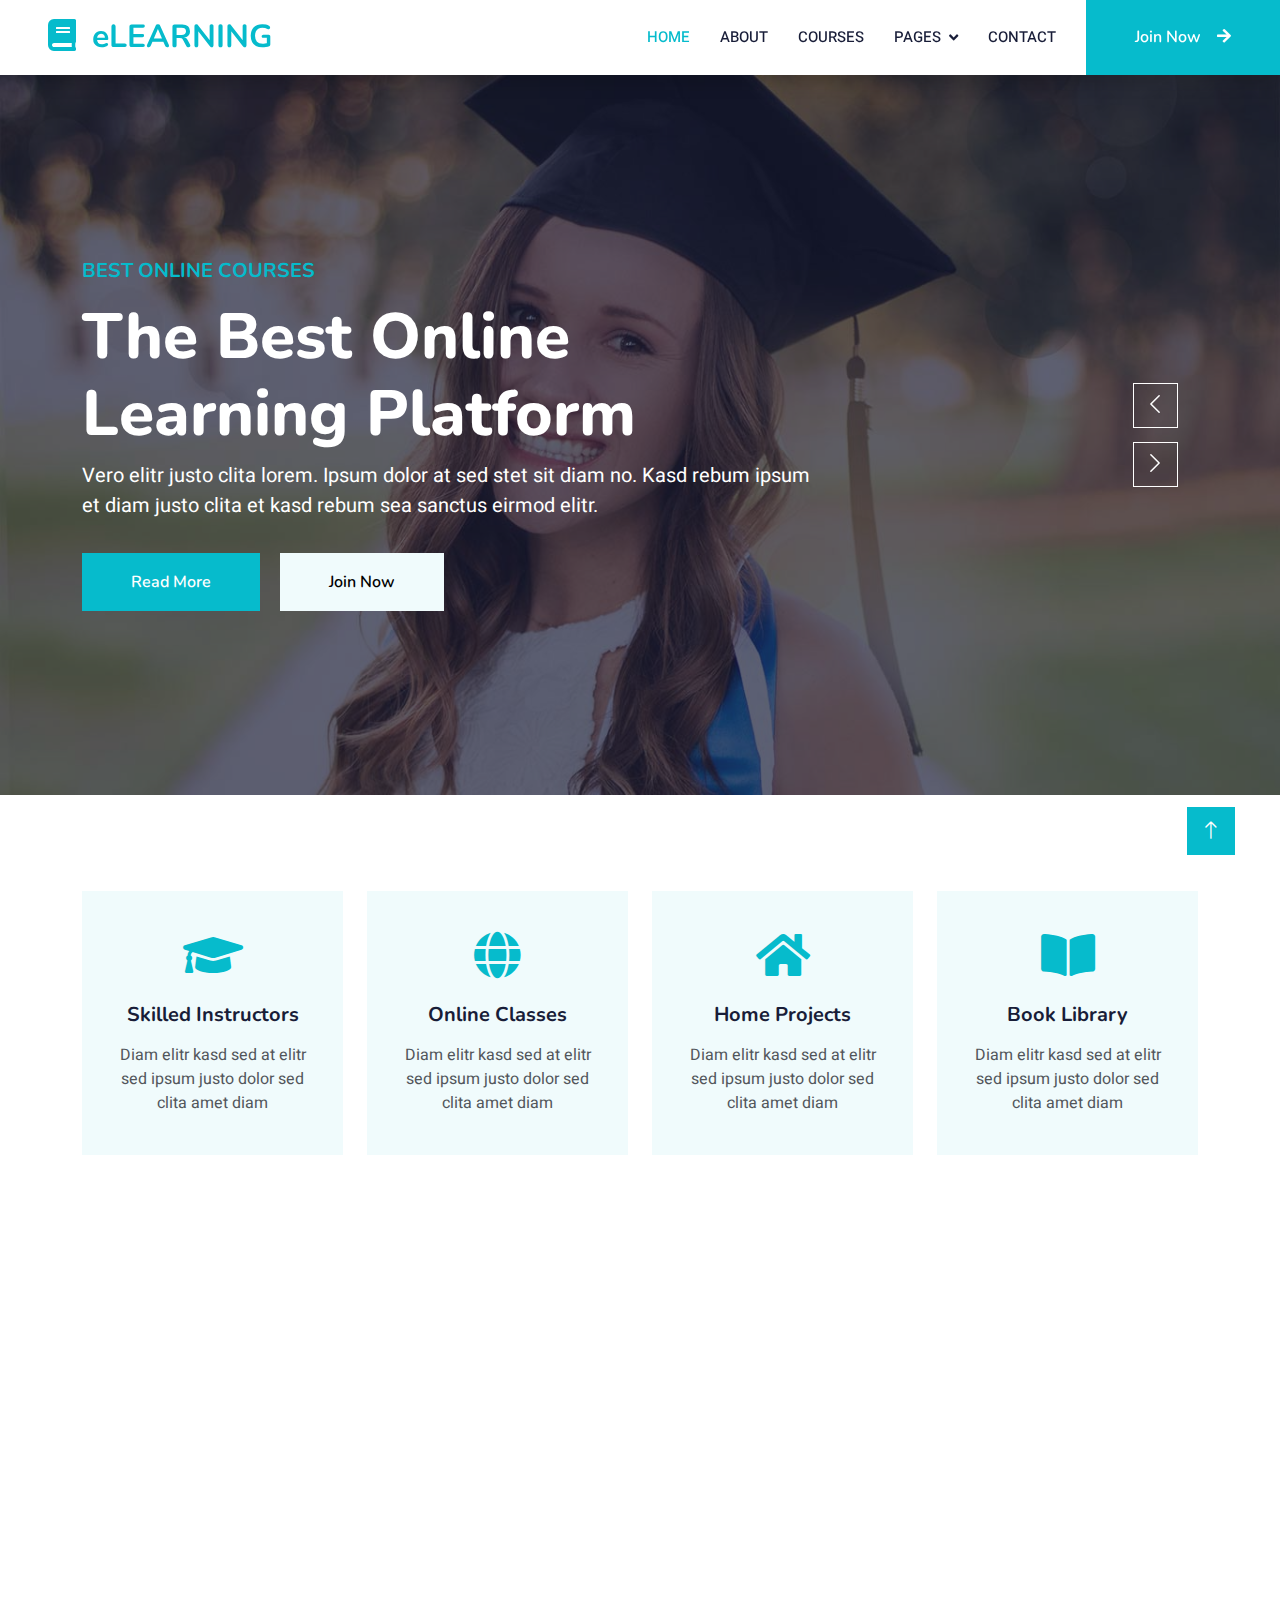
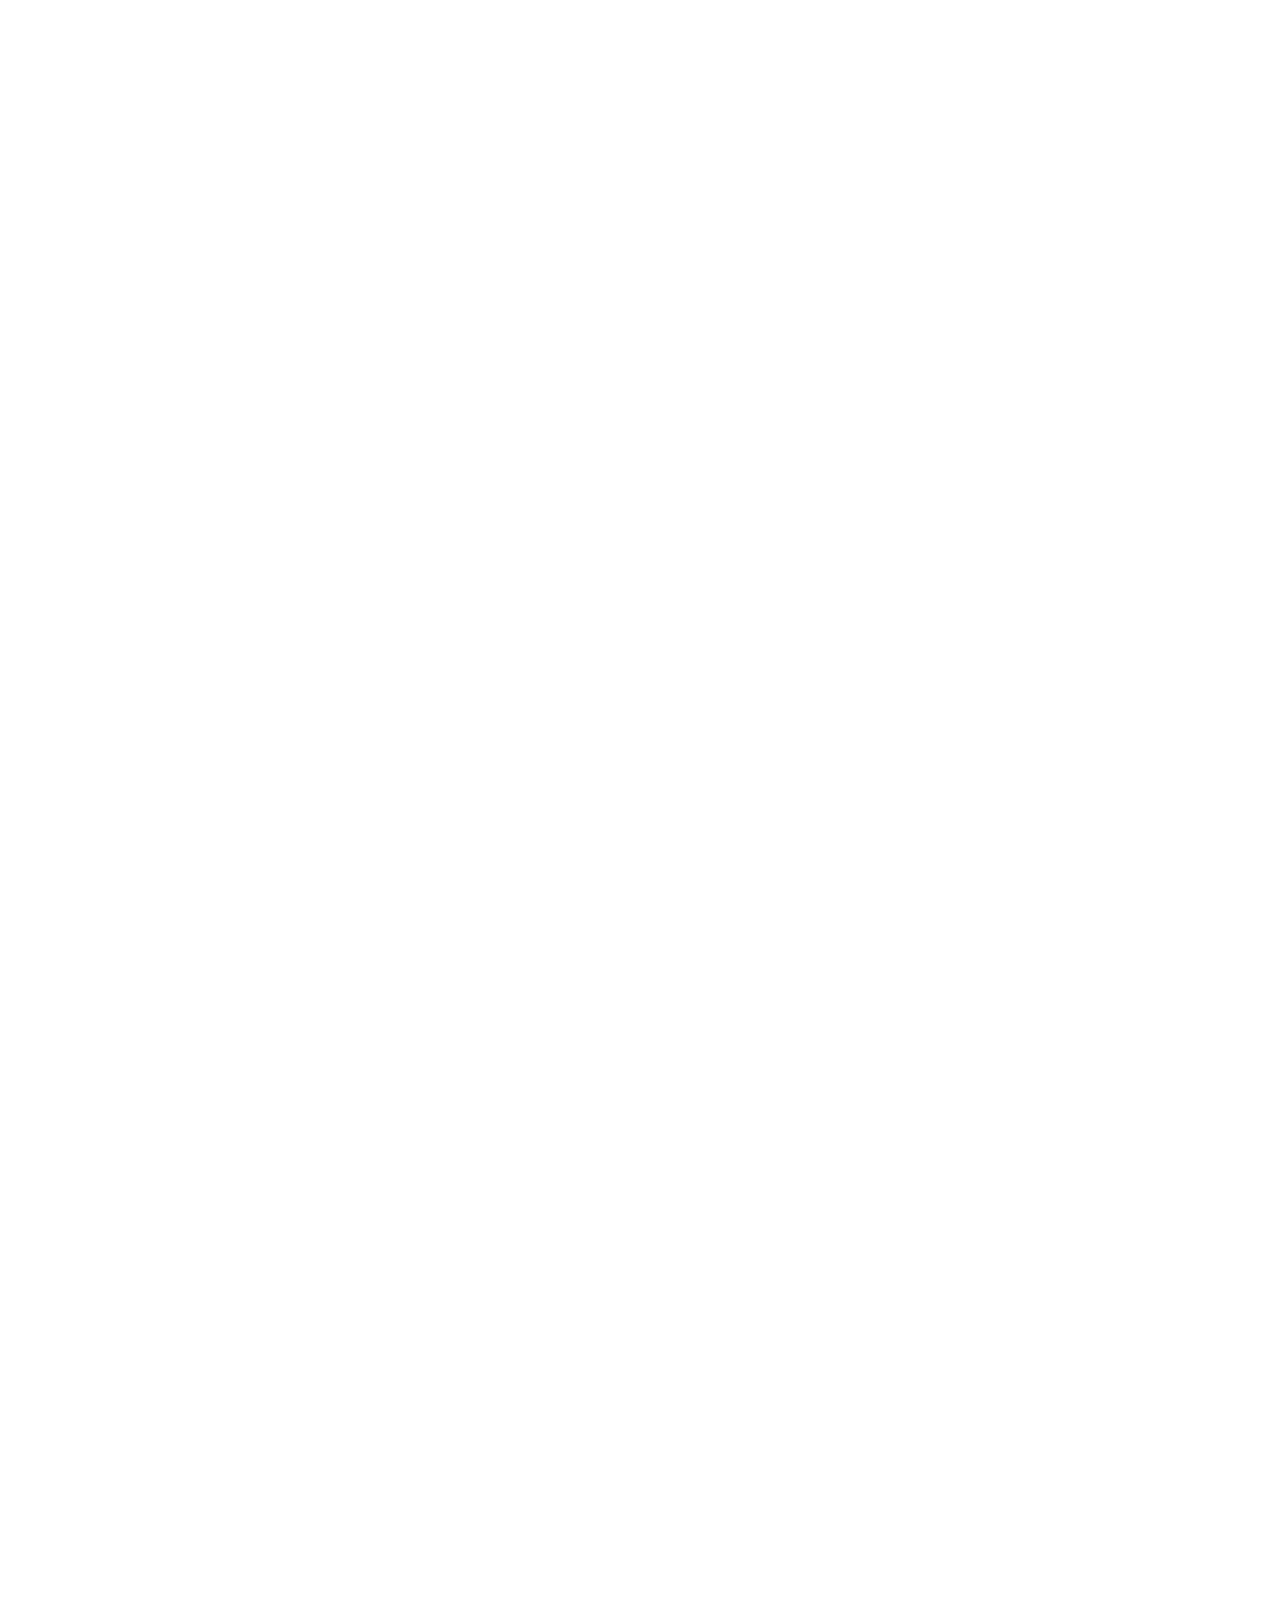
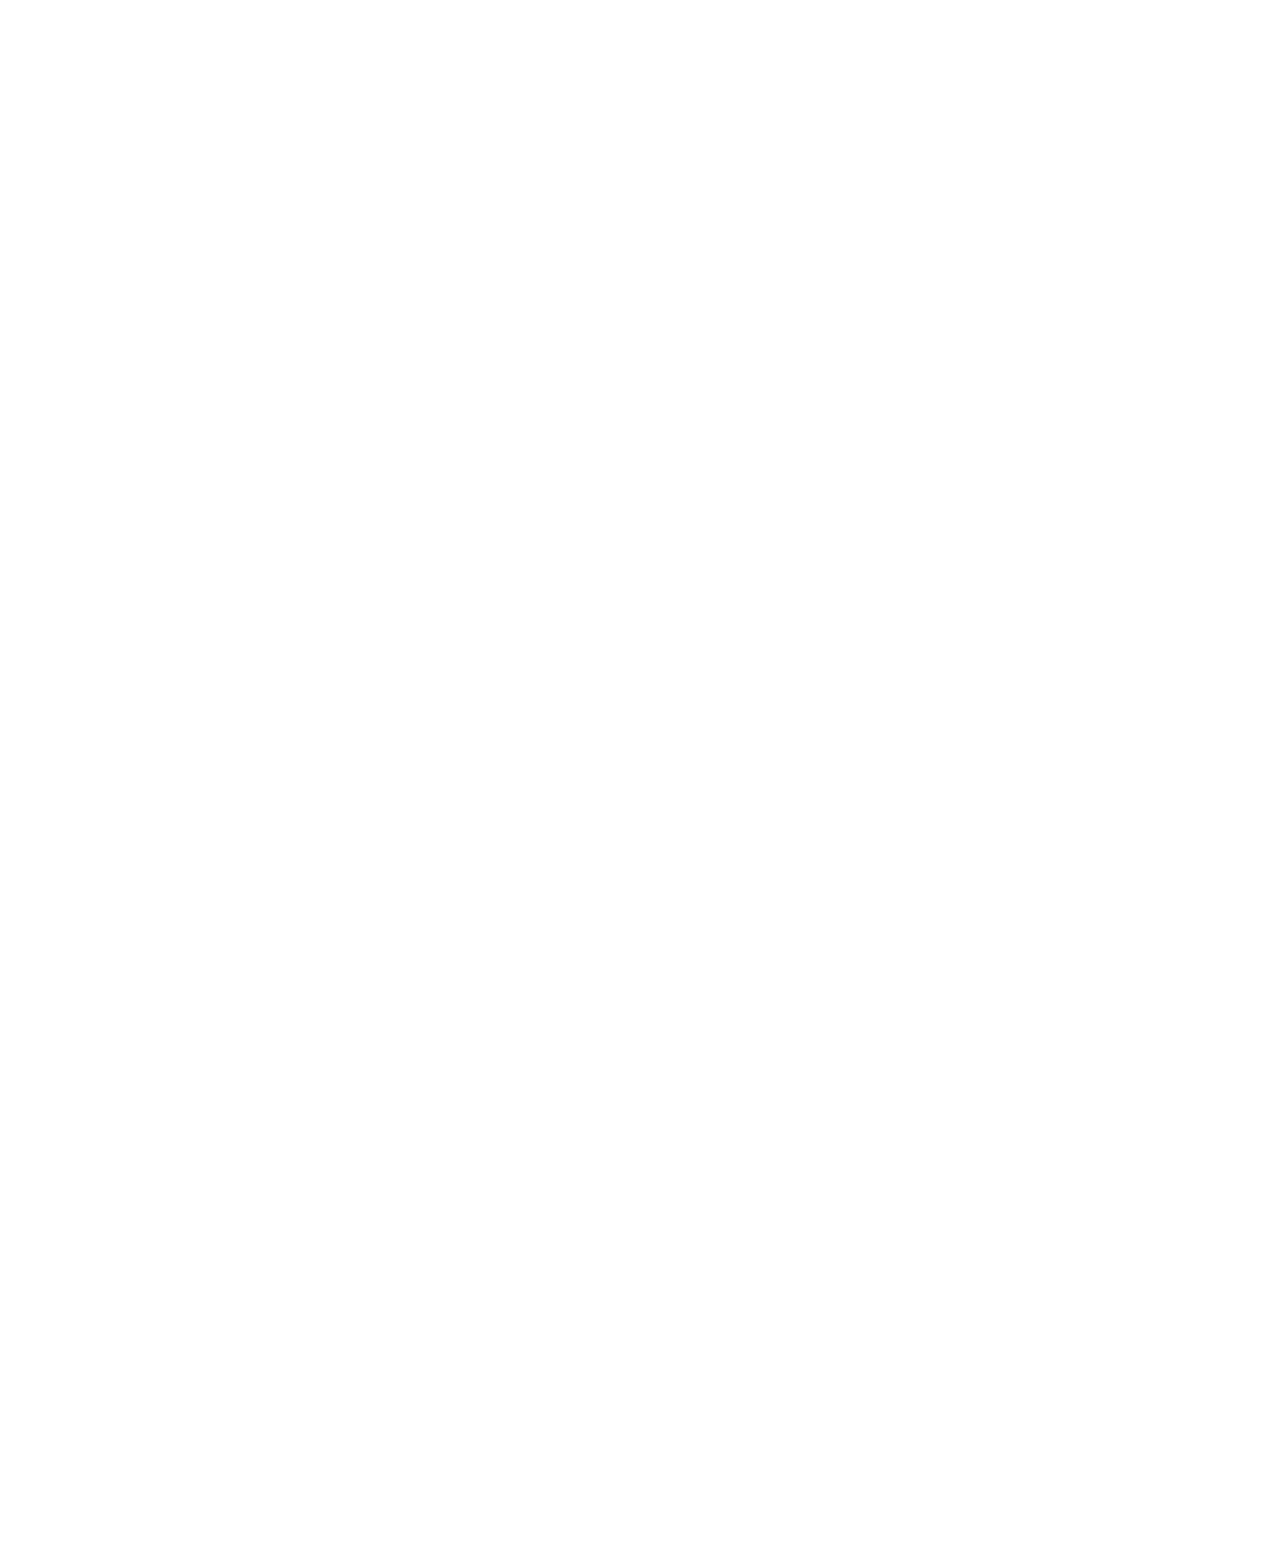
<file: a-website/elearning/index.html>
<!DOCTYPE html>
<html lang="en">

<head>
    <meta charset="utf-8">
    <title>eLEARNING - eLearning HTML Template</title>
    <meta content="width=device-width, initial-scale=1.0" name="viewport">
    <meta content="" name="keywords">
    <meta content="" name="description">

    <!-- Favicon -->
    <link href="img/favicon.ico" rel="icon">

    <!-- Google Web Fonts -->
    <link rel="preconnect" href="https://fonts.googleapis.com">
    <link rel="preconnect" href="https://fonts.gstatic.com" crossorigin>
    <link href="https://fonts.googleapis.com/css2?family=Heebo:wght@400;500;600&family=Nunito:wght@600;700;800&display=swap" rel="stylesheet">

    <!-- Icon Font Stylesheet -->
    <link href="https://cdnjs.cloudflare.com/ajax/libs/font-awesome/5.10.0/css/all.min.css" rel="stylesheet">
    <link href="https://cdn.jsdelivr.net/npm/bootstrap-icons@1.4.1/font/bootstrap-icons.css" rel="stylesheet">

    <!-- Libraries Stylesheet -->
    <link href="lib/animate/animate.min.css" rel="stylesheet">
    <link href="lib/owlcarousel/assets/owl.carousel.min.css" rel="stylesheet">

    <!-- Customized Bootstrap Stylesheet -->
    <link href="css/bootstrap.min.css" rel="stylesheet">

    <!-- Template Stylesheet -->
    <link href="css/style.css" rel="stylesheet">
</head>

<body>
    <!-- Spinner Start -->
    <div id="spinner" class="show bg-white position-fixed translate-middle w-100 vh-100 top-50 start-50 d-flex align-items-center justify-content-center">
        <div class="spinner-border text-primary" style="width: 3rem; height: 3rem;" role="status">
            <span class="sr-only">Loading...</span>
        </div>
    </div>
    <!-- Spinner End -->


    <!-- Navbar Start -->
    <nav class="navbar navbar-expand-lg bg-white navbar-light shadow sticky-top p-0">
        <a href="index.html" class="navbar-brand d-flex align-items-center px-4 px-lg-5">
            <h2 class="m-0 text-primary"><i class="fa fa-book me-3"></i>eLEARNING</h2>
        </a>
        <button type="button" class="navbar-toggler me-4" data-bs-toggle="collapse" data-bs-target="#navbarCollapse">
            <span class="navbar-toggler-icon"></span>
        </button>
        <div class="collapse navbar-collapse" id="navbarCollapse">
            <div class="navbar-nav ms-auto p-4 p-lg-0">
                <a href="index.html" class="nav-item nav-link active">Home</a>
                <a href="about.html" class="nav-item nav-link">About</a>
                <a href="courses.html" class="nav-item nav-link">Courses</a>
                <div class="nav-item dropdown">
                    <a href="#" class="nav-link dropdown-toggle" data-bs-toggle="dropdown">Pages</a>
                    <div class="dropdown-menu fade-down m-0">
                        <a href="team.html" class="dropdown-item">Our Team</a>
                        <a href="testimonial.html" class="dropdown-item">Testimonial</a>
                        <a href="404.html" class="dropdown-item">404 Page</a>
                    </div>
                </div>
                <a href="contact.html" class="nav-item nav-link">Contact</a>
            </div>
            <a href="" class="btn btn-primary py-4 px-lg-5 d-none d-lg-block">Join Now<i class="fa fa-arrow-right ms-3"></i></a>
        </div>
    </nav>
    <!-- Navbar End -->


    <!-- Carousel Start -->
    <div class="container-fluid p-0 mb-5">
        <div class="owl-carousel header-carousel position-relative">
            <div class="owl-carousel-item position-relative">
                <img class="img-fluid" src="img/carousel-1.jpg" alt="">
                <div class="position-absolute top-0 start-0 w-100 h-100 d-flex align-items-center" style="background: rgba(24, 29, 56, .7);">
                    <div class="container">
                        <div class="row justify-content-start">
                            <div class="col-sm-10 col-lg-8">
                                <h5 class="text-primary text-uppercase mb-3 animated slideInDown">Best Online Courses</h5>
                                <h1 class="display-3 text-white animated slideInDown">The Best Online Learning Platform</h1>
                                <p class="fs-5 text-white mb-4 pb-2">Vero elitr justo clita lorem. Ipsum dolor at sed stet sit diam no. Kasd rebum ipsum et diam justo clita et kasd rebum sea sanctus eirmod elitr.</p>
                                <a href="" class="btn btn-primary py-md-3 px-md-5 me-3 animated slideInLeft">Read More</a>
                                <a href="" class="btn btn-light py-md-3 px-md-5 animated slideInRight">Join Now</a>
                            </div>
                        </div>
                    </div>
                </div>
            </div>
            <div class="owl-carousel-item position-relative">
                <img class="img-fluid" src="img/carousel-2.jpg" alt="">
                <div class="position-absolute top-0 start-0 w-100 h-100 d-flex align-items-center" style="background: rgba(24, 29, 56, .7);">
                    <div class="container">
                        <div class="row justify-content-start">
                            <div class="col-sm-10 col-lg-8">
                                <h5 class="text-primary text-uppercase mb-3 animated slideInDown">Best Online Courses</h5>
                                <h1 class="display-3 text-white animated slideInDown">Get Educated Online From Your Home</h1>
                                <p class="fs-5 text-white mb-4 pb-2">Vero elitr justo clita lorem. Ipsum dolor at sed stet sit diam no. Kasd rebum ipsum et diam justo clita et kasd rebum sea sanctus eirmod elitr.</p>
                                <a href="" class="btn btn-primary py-md-3 px-md-5 me-3 animated slideInLeft">Read More</a>
                                <a href="" class="btn btn-light py-md-3 px-md-5 animated slideInRight">Join Now</a>
                            </div>
                        </div>
                    </div>
                </div>
            </div>
        </div>
    </div>
    <!-- Carousel End -->


    <!-- Service Start -->
    <div class="container-xxl py-5">
        <div class="container">
            <div class="row g-4">
                <div class="col-lg-3 col-sm-6 wow fadeInUp" data-wow-delay="0.1s">
                    <div class="service-item text-center pt-3">
                        <div class="p-4">
                            <i class="fa fa-3x fa-graduation-cap text-primary mb-4"></i>
                            <h5 class="mb-3">Skilled Instructors</h5>
                            <p>Diam elitr kasd sed at elitr sed ipsum justo dolor sed clita amet diam</p>
                        </div>
                    </div>
                </div>
                <div class="col-lg-3 col-sm-6 wow fadeInUp" data-wow-delay="0.3s">
                    <div class="service-item text-center pt-3">
                        <div class="p-4">
                            <i class="fa fa-3x fa-globe text-primary mb-4"></i>
                            <h5 class="mb-3">Online Classes</h5>
                            <p>Diam elitr kasd sed at elitr sed ipsum justo dolor sed clita amet diam</p>
                        </div>
                    </div>
                </div>
                <div class="col-lg-3 col-sm-6 wow fadeInUp" data-wow-delay="0.5s">
                    <div class="service-item text-center pt-3">
                        <div class="p-4">
                            <i class="fa fa-3x fa-home text-primary mb-4"></i>
                            <h5 class="mb-3">Home Projects</h5>
                            <p>Diam elitr kasd sed at elitr sed ipsum justo dolor sed clita amet diam</p>
                        </div>
                    </div>
                </div>
                <div class="col-lg-3 col-sm-6 wow fadeInUp" data-wow-delay="0.7s">
                    <div class="service-item text-center pt-3">
                        <div class="p-4">
                            <i class="fa fa-3x fa-book-open text-primary mb-4"></i>
                            <h5 class="mb-3">Book Library</h5>
                            <p>Diam elitr kasd sed at elitr sed ipsum justo dolor sed clita amet diam</p>
                        </div>
                    </div>
                </div>
            </div>
        </div>
    </div>
    <!-- Service End -->


    <!-- About Start -->
    <div class="container-xxl py-5">
        <div class="container">
            <div class="row g-5">
                <div class="col-lg-6 wow fadeInUp" data-wow-delay="0.1s" style="min-height: 400px;">
                    <div class="position-relative h-100">
                        <img class="img-fluid position-absolute w-100 h-100" src="img/about.jpg" alt="" style="object-fit: cover;">
                    </div>
                </div>
                <div class="col-lg-6 wow fadeInUp" data-wow-delay="0.3s">
                    <h6 class="section-title bg-white text-start text-primary pe-3">About Us</h6>
                    <h1 class="mb-4">Welcome to eLEARNING</h1>
                    <p class="mb-4">Tempor erat elitr rebum at clita. Diam dolor diam ipsum sit. Aliqu diam amet diam et eos. Clita erat ipsum et lorem et sit.</p>
                    <p class="mb-4">Tempor erat elitr rebum at clita. Diam dolor diam ipsum sit. Aliqu diam amet diam et eos. Clita erat ipsum et lorem et sit, sed stet lorem sit clita duo justo magna dolore erat amet</p>
                    <div class="row gy-2 gx-4 mb-4">
                        <div class="col-sm-6">
                            <p class="mb-0"><i class="fa fa-arrow-right text-primary me-2"></i>Skilled Instructors</p>
                        </div>
                        <div class="col-sm-6">
                            <p class="mb-0"><i class="fa fa-arrow-right text-primary me-2"></i>Online Classes</p>
                        </div>
                        <div class="col-sm-6">
                            <p class="mb-0"><i class="fa fa-arrow-right text-primary me-2"></i>International Certificate</p>
                        </div>
                        <div class="col-sm-6">
                            <p class="mb-0"><i class="fa fa-arrow-right text-primary me-2"></i>Skilled Instructors</p>
                        </div>
                        <div class="col-sm-6">
                            <p class="mb-0"><i class="fa fa-arrow-right text-primary me-2"></i>Online Classes</p>
                        </div>
                        <div class="col-sm-6">
                            <p class="mb-0"><i class="fa fa-arrow-right text-primary me-2"></i>International Certificate</p>
                        </div>
                    </div>
                    <a class="btn btn-primary py-3 px-5 mt-2" href="">Read More</a>
                </div>
            </div>
        </div>
    </div>
    <!-- About End -->


    <!-- Categories Start -->
    <div class="container-xxl py-5 category">
        <div class="container">
            <div class="text-center wow fadeInUp" data-wow-delay="0.1s">
                <h6 class="section-title bg-white text-center text-primary px-3">Categories</h6>
                <h1 class="mb-5">Courses Categories</h1>
            </div>
            <div class="row g-3">
                <div class="col-lg-7 col-md-6">
                    <div class="row g-3">
                        <div class="col-lg-12 col-md-12 wow zoomIn" data-wow-delay="0.1s">
                            <a class="position-relative d-block overflow-hidden" href="">
                                <img class="img-fluid" src="img/cat-1.jpg" alt="">
                                <div class="bg-white text-center position-absolute bottom-0 end-0 py-2 px-3" style="margin: 1px;">
                                    <h5 class="m-0">Web Design</h5>
                                    <small class="text-primary">49 Courses</small>
                                </div>
                            </a>
                        </div>
                        <div class="col-lg-6 col-md-12 wow zoomIn" data-wow-delay="0.3s">
                            <a class="position-relative d-block overflow-hidden" href="">
                                <img class="img-fluid" src="img/cat-2.jpg" alt="">
                                <div class="bg-white text-center position-absolute bottom-0 end-0 py-2 px-3" style="margin: 1px;">
                                    <h5 class="m-0">Graphic Design</h5>
                                    <small class="text-primary">49 Courses</small>
                                </div>
                            </a>
                        </div>
                        <div class="col-lg-6 col-md-12 wow zoomIn" data-wow-delay="0.5s">
                            <a class="position-relative d-block overflow-hidden" href="">
                                <img class="img-fluid" src="img/cat-3.jpg" alt="">
                                <div class="bg-white text-center position-absolute bottom-0 end-0 py-2 px-3" style="margin: 1px;">
                                    <h5 class="m-0">Video Editing</h5>
                                    <small class="text-primary">49 Courses</small>
                                </div>
                            </a>
                        </div>
                    </div>
                </div>
                <div class="col-lg-5 col-md-6 wow zoomIn" data-wow-delay="0.7s" style="min-height: 350px;">
                    <a class="position-relative d-block h-100 overflow-hidden" href="">
                        <img class="img-fluid position-absolute w-100 h-100" src="img/cat-4.jpg" alt="" style="object-fit: cover;">
                        <div class="bg-white text-center position-absolute bottom-0 end-0 py-2 px-3" style="margin:  1px;">
                            <h5 class="m-0">Online Marketing</h5>
                            <small class="text-primary">49 Courses</small>
                        </div>
                    </a>
                </div>
            </div>
        </div>
    </div>
    <!-- Categories Start -->


    <!-- Courses Start -->
    <div class="container-xxl py-5">
        <div class="container">
            <div class="text-center wow fadeInUp" data-wow-delay="0.1s">
                <h6 class="section-title bg-white text-center text-primary px-3">Courses</h6>
                <h1 class="mb-5">Popular Courses</h1>
            </div>
            <div class="row g-4 justify-content-center">
                <div class="col-lg-4 col-md-6 wow fadeInUp" data-wow-delay="0.1s">
                    <div class="course-item bg-light">
                        <div class="position-relative overflow-hidden">
                            <img class="img-fluid" src="img/course-1.jpg" alt="">
                            <div class="w-100 d-flex justify-content-center position-absolute bottom-0 start-0 mb-4">
                                <a href="#" class="flex-shrink-0 btn btn-sm btn-primary px-3 border-end" style="border-radius: 30px 0 0 30px;">Read More</a>
                                <a href="#" class="flex-shrink-0 btn btn-sm btn-primary px-3" style="border-radius: 0 30px 30px 0;">Join Now</a>
                            </div>
                        </div>
                        <div class="text-center p-4 pb-0">
                            <h3 class="mb-0">$149.00</h3>
                            <div class="mb-3">
                                <small class="fa fa-star text-primary"></small>
                                <small class="fa fa-star text-primary"></small>
                                <small class="fa fa-star text-primary"></small>
                                <small class="fa fa-star text-primary"></small>
                                <small class="fa fa-star text-primary"></small>
                                <small>(123)</small>
                            </div>
                            <h5 class="mb-4">Web Design & Development Course for Beginners</h5>
                        </div>
                        <div class="d-flex border-top">
                            <small class="flex-fill text-center border-end py-2"><i class="fa fa-user-tie text-primary me-2"></i>John Doe</small>
                            <small class="flex-fill text-center border-end py-2"><i class="fa fa-clock text-primary me-2"></i>1.49 Hrs</small>
                            <small class="flex-fill text-center py-2"><i class="fa fa-user text-primary me-2"></i>30 Students</small>
                        </div>
                    </div>
                </div>
                <div class="col-lg-4 col-md-6 wow fadeInUp" data-wow-delay="0.3s">
                    <div class="course-item bg-light">
                        <div class="position-relative overflow-hidden">
                            <img class="img-fluid" src="img/course-2.jpg" alt="">
                            <div class="w-100 d-flex justify-content-center position-absolute bottom-0 start-0 mb-4">
                                <a href="#" class="flex-shrink-0 btn btn-sm btn-primary px-3 border-end" style="border-radius: 30px 0 0 30px;">Read More</a>
                                <a href="#" class="flex-shrink-0 btn btn-sm btn-primary px-3" style="border-radius: 0 30px 30px 0;">Join Now</a>
                            </div>
                        </div>
                        <div class="text-center p-4 pb-0">
                            <h3 class="mb-0">$149.00</h3>
                            <div class="mb-3">
                                <small class="fa fa-star text-primary"></small>
                                <small class="fa fa-star text-primary"></small>
                                <small class="fa fa-star text-primary"></small>
                                <small class="fa fa-star text-primary"></small>
                                <small class="fa fa-star text-primary"></small>
                                <small>(123)</small>
                            </div>
                            <h5 class="mb-4">Web Design & Development Course for Beginners</h5>
                        </div>
                        <div class="d-flex border-top">
                            <small class="flex-fill text-center border-end py-2"><i class="fa fa-user-tie text-primary me-2"></i>John Doe</small>
                            <small class="flex-fill text-center border-end py-2"><i class="fa fa-clock text-primary me-2"></i>1.49 Hrs</small>
                            <small class="flex-fill text-center py-2"><i class="fa fa-user text-primary me-2"></i>30 Students</small>
                        </div>
                    </div>
                </div>
                <div class="col-lg-4 col-md-6 wow fadeInUp" data-wow-delay="0.5s">
                    <div class="course-item bg-light">
                        <div class="position-relative overflow-hidden">
                            <img class="img-fluid" src="img/course-3.jpg" alt="">
                            <div class="w-100 d-flex justify-content-center position-absolute bottom-0 start-0 mb-4">
                                <a href="#" class="flex-shrink-0 btn btn-sm btn-primary px-3 border-end" style="border-radius: 30px 0 0 30px;">Read More</a>
                                <a href="#" class="flex-shrink-0 btn btn-sm btn-primary px-3" style="border-radius: 0 30px 30px 0;">Join Now</a>
                            </div>
                        </div>
                        <div class="text-center p-4 pb-0">
                            <h3 class="mb-0">$149.00</h3>
                            <div class="mb-3">
                                <small class="fa fa-star text-primary"></small>
                                <small class="fa fa-star text-primary"></small>
                                <small class="fa fa-star text-primary"></small>
                                <small class="fa fa-star text-primary"></small>
                                <small class="fa fa-star text-primary"></small>
                                <small>(123)</small>
                            </div>
                            <h5 class="mb-4">Web Design & Development Course for Beginners</h5>
                        </div>
                        <div class="d-flex border-top">
                            <small class="flex-fill text-center border-end py-2"><i class="fa fa-user-tie text-primary me-2"></i>John Doe</small>
                            <small class="flex-fill text-center border-end py-2"><i class="fa fa-clock text-primary me-2"></i>1.49 Hrs</small>
                            <small class="flex-fill text-center py-2"><i class="fa fa-user text-primary me-2"></i>30 Students</small>
                        </div>
                    </div>
                </div>
            </div>
        </div>
    </div>
    <!-- Courses End -->


    <!-- Team Start -->
    <div class="container-xxl py-5">
        <div class="container">
            <div class="text-center wow fadeInUp" data-wow-delay="0.1s">
                <h6 class="section-title bg-white text-center text-primary px-3">Instructors</h6>
                <h1 class="mb-5">Expert Instructors</h1>
            </div>
            <div class="row g-4">
                <div class="col-lg-3 col-md-6 wow fadeInUp" data-wow-delay="0.1s">
                    <div class="team-item bg-light">
                        <div class="overflow-hidden">
                            <img class="img-fluid" src="img/team-1.jpg" alt="">
                        </div>
                        <div class="position-relative d-flex justify-content-center" style="margin-top: -23px;">
                            <div class="bg-light d-flex justify-content-center pt-2 px-1">
                                <a class="btn btn-sm-square btn-primary mx-1" href=""><i class="fab fa-facebook-f"></i></a>
                                <a class="btn btn-sm-square btn-primary mx-1" href=""><i class="fab fa-twitter"></i></a>
                                <a class="btn btn-sm-square btn-primary mx-1" href=""><i class="fab fa-instagram"></i></a>
                            </div>
                        </div>
                        <div class="text-center p-4">
                            <h5 class="mb-0">Instructor Name</h5>
                            <small>Designation</small>
                        </div>
                    </div>
                </div>
                <div class="col-lg-3 col-md-6 wow fadeInUp" data-wow-delay="0.3s">
                    <div class="team-item bg-light">
                        <div class="overflow-hidden">
                            <img class="img-fluid" src="img/team-2.jpg" alt="">
                        </div>
                        <div class="position-relative d-flex justify-content-center" style="margin-top: -23px;">
                            <div class="bg-light d-flex justify-content-center pt-2 px-1">
                                <a class="btn btn-sm-square btn-primary mx-1" href=""><i class="fab fa-facebook-f"></i></a>
                                <a class="btn btn-sm-square btn-primary mx-1" href=""><i class="fab fa-twitter"></i></a>
                                <a class="btn btn-sm-square btn-primary mx-1" href=""><i class="fab fa-instagram"></i></a>
                            </div>
                        </div>
                        <div class="text-center p-4">
                            <h5 class="mb-0">Instructor Name</h5>
                            <small>Designation</small>
                        </div>
                    </div>
                </div>
                <div class="col-lg-3 col-md-6 wow fadeInUp" data-wow-delay="0.5s">
                    <div class="team-item bg-light">
                        <div class="overflow-hidden">
                            <img class="img-fluid" src="img/team-3.jpg" alt="">
                        </div>
                        <div class="position-relative d-flex justify-content-center" style="margin-top: -23px;">
                            <div class="bg-light d-flex justify-content-center pt-2 px-1">
                                <a class="btn btn-sm-square btn-primary mx-1" href=""><i class="fab fa-facebook-f"></i></a>
                                <a class="btn btn-sm-square btn-primary mx-1" href=""><i class="fab fa-twitter"></i></a>
                                <a class="btn btn-sm-square btn-primary mx-1" href=""><i class="fab fa-instagram"></i></a>
                            </div>
                        </div>
                        <div class="text-center p-4">
                            <h5 class="mb-0">Instructor Name</h5>
                            <small>Designation</small>
                        </div>
                    </div>
                </div>
                <div class="col-lg-3 col-md-6 wow fadeInUp" data-wow-delay="0.7s">
                    <div class="team-item bg-light">
                        <div class="overflow-hidden">
                            <img class="img-fluid" src="img/team-4.jpg" alt="">
                        </div>
                        <div class="position-relative d-flex justify-content-center" style="margin-top: -23px;">
                            <div class="bg-light d-flex justify-content-center pt-2 px-1">
                                <a class="btn btn-sm-square btn-primary mx-1" href=""><i class="fab fa-facebook-f"></i></a>
                                <a class="btn btn-sm-square btn-primary mx-1" href=""><i class="fab fa-twitter"></i></a>
                                <a class="btn btn-sm-square btn-primary mx-1" href=""><i class="fab fa-instagram"></i></a>
                            </div>
                        </div>
                        <div class="text-center p-4">
                            <h5 class="mb-0">Instructor Name</h5>
                            <small>Designation</small>
                        </div>
                    </div>
                </div>
            </div>
        </div>
    </div>
    <!-- Team End -->


    <!-- Testimonial Start -->
    <div class="container-xxl py-5 wow fadeInUp" data-wow-delay="0.1s">
        <div class="container">
            <div class="text-center">
                <h6 class="section-title bg-white text-center text-primary px-3">Testimonial</h6>
                <h1 class="mb-5">Our Students Say!</h1>
            </div>
            <div class="owl-carousel testimonial-carousel position-relative">
                <div class="testimonial-item text-center">
                    <img class="border rounded-circle p-2 mx-auto mb-3" src="img/testimonial-1.jpg" style="width: 80px; height: 80px;">
                    <h5 class="mb-0">Client Name</h5>
                    <p>Profession</p>
                    <div class="testimonial-text bg-light text-center p-4">
                    <p class="mb-0">Tempor erat elitr rebum at clita. Diam dolor diam ipsum sit diam amet diam et eos. Clita erat ipsum et lorem et sit.</p>
                    </div>
                </div>
                <div class="testimonial-item text-center">
                    <img class="border rounded-circle p-2 mx-auto mb-3" src="img/testimonial-2.jpg" style="width: 80px; height: 80px;">
                    <h5 class="mb-0">Client Name</h5>
                    <p>Profession</p>
                    <div class="testimonial-text bg-light text-center p-4">
                    <p class="mb-0">Tempor erat elitr rebum at clita. Diam dolor diam ipsum sit diam amet diam et eos. Clita erat ipsum et lorem et sit.</p>
                    </div>
                </div>
                <div class="testimonial-item text-center">
                    <img class="border rounded-circle p-2 mx-auto mb-3" src="img/testimonial-3.jpg" style="width: 80px; height: 80px;">
                    <h5 class="mb-0">Client Name</h5>
                    <p>Profession</p>
                    <div class="testimonial-text bg-light text-center p-4">
                    <p class="mb-0">Tempor erat elitr rebum at clita. Diam dolor diam ipsum sit diam amet diam et eos. Clita erat ipsum et lorem et sit.</p>
                    </div>
                </div>
                <div class="testimonial-item text-center">
                    <img class="border rounded-circle p-2 mx-auto mb-3" src="img/testimonial-4.jpg" style="width: 80px; height: 80px;">
                    <h5 class="mb-0">Client Name</h5>
                    <p>Profession</p>
                    <div class="testimonial-text bg-light text-center p-4">
                    <p class="mb-0">Tempor erat elitr rebum at clita. Diam dolor diam ipsum sit diam amet diam et eos. Clita erat ipsum et lorem et sit.</p>
                    </div>
                </div>
            </div>
        </div>
    </div>
    <!-- Testimonial End -->
        

    <!-- Footer Start -->
    <div class="container-fluid bg-dark text-light footer pt-5 mt-5 wow fadeIn" data-wow-delay="0.1s">
        <div class="container py-5">
            <div class="row g-5">
                <div class="col-lg-3 col-md-6">
                    <h4 class="text-white mb-3">Quick Link</h4>
                    <a class="btn btn-link" href="">About Us</a>
                    <a class="btn btn-link" href="">Contact Us</a>
                    <a class="btn btn-link" href="">Privacy Policy</a>
                    <a class="btn btn-link" href="">Terms & Condition</a>
                    <a class="btn btn-link" href="">FAQs & Help</a>
                </div>
                <div class="col-lg-3 col-md-6">
                    <h4 class="text-white mb-3">Contact</h4>
                    <p class="mb-2"><i class="fa fa-map-marker-alt me-3"></i>123 Street, New York, USA</p>
                    <p class="mb-2"><i class="fa fa-phone-alt me-3"></i>+012 345 67890</p>
                    <p class="mb-2"><i class="fa fa-envelope me-3"></i>info@example.com</p>
                    <div class="d-flex pt-2">
                        <a class="btn btn-outline-light btn-social" href=""><i class="fab fa-twitter"></i></a>
                        <a class="btn btn-outline-light btn-social" href=""><i class="fab fa-facebook-f"></i></a>
                        <a class="btn btn-outline-light btn-social" href=""><i class="fab fa-youtube"></i></a>
                        <a class="btn btn-outline-light btn-social" href=""><i class="fab fa-linkedin-in"></i></a>
                    </div>
                </div>
                <div class="col-lg-3 col-md-6">
                    <h4 class="text-white mb-3">Gallery</h4>
                    <div class="row g-2 pt-2">
                        <div class="col-4">
                            <img class="img-fluid bg-light p-1" src="img/course-1.jpg" alt="">
                        </div>
                        <div class="col-4">
                            <img class="img-fluid bg-light p-1" src="img/course-2.jpg" alt="">
                        </div>
                        <div class="col-4">
                            <img class="img-fluid bg-light p-1" src="img/course-3.jpg" alt="">
                        </div>
                        <div class="col-4">
                            <img class="img-fluid bg-light p-1" src="img/course-2.jpg" alt="">
                        </div>
                        <div class="col-4">
                            <img class="img-fluid bg-light p-1" src="img/course-3.jpg" alt="">
                        </div>
                        <div class="col-4">
                            <img class="img-fluid bg-light p-1" src="img/course-1.jpg" alt="">
                        </div>
                    </div>
                </div>
                <div class="col-lg-3 col-md-6">
                    <h4 class="text-white mb-3">Newsletter</h4>
                    <p>Dolor amet sit justo amet elitr clita ipsum elitr est.</p>
                    <div class="position-relative mx-auto" style="max-width: 400px;">
                        <input class="form-control border-0 w-100 py-3 ps-4 pe-5" type="text" placeholder="Your email">
                        <button type="button" class="btn btn-primary py-2 position-absolute top-0 end-0 mt-2 me-2">SignUp</button>
                    </div>
                </div>
            </div>
        </div>
        <div class="container">
            <div class="copyright">
                <div class="row">
                    <div class="col-md-6 text-center text-md-start mb-3 mb-md-0">
                        &copy; <a class="border-bottom" href="#">Your Site Name</a>, All Right Reserved.

                        <!--/*** This template is free as long as you keep the footer author’s credit link/attribution link/backlink. If you'd like to use the template without the footer author’s credit link/attribution link/backlink, you can purchase the Credit Removal License from "https://htmlcodex.com/credit-removal". Thank you for your support. ***/-->
                        Designed By <a class="border-bottom" href="https://htmlcodex.com">HTML Codex</a><br><br>
                        Distributed By <a class="border-bottom" href="https://themewagon.com">ThemeWagon</a>
                    </div>
                    <div class="col-md-6 text-center text-md-end">
                        <div class="footer-menu">
                            <a href="">Home</a>
                            <a href="">Cookies</a>
                            <a href="">Help</a>
                            <a href="">FQAs</a>
                        </div>
                    </div>
                </div>
            </div>
        </div>
    </div>
    <!-- Footer End -->


    <!-- Back to Top -->
    <a href="#" class="btn btn-lg btn-primary btn-lg-square back-to-top"><i class="bi bi-arrow-up"></i></a>


    <!-- JavaScript Libraries -->
    <script src="https://code.jquery.com/jquery-3.4.1.min.js"></script>
    <script src="https://cdn.jsdelivr.net/npm/bootstrap@5.0.0/dist/js/bootstrap.bundle.min.js"></script>
    <script src="lib/wow/wow.min.js"></script>
    <script src="lib/easing/easing.min.js"></script>
    <script src="lib/waypoints/waypoints.min.js"></script>
    <script src="lib/owlcarousel/owl.carousel.min.js"></script>

    <!-- Template Javascript -->
    <script src="js/main.js"></script>
</body>

</html>
</file>
<file: a-branding/polygon/css/templatemo_style.css>
/* 

Polygon Template

https://templatemo.com/tm-400-polygon

*/

html, body {
	font-family: Tahoma, Arial; 
	padding: 0px; 
	margin: 0px; 
	color: #e7e7e7;
	background: #393e42;
	font-size: 12px;
}

.blue {
	color: #0CF;
}

.green {
	color: #0F0;
}

a {
	color: #b69e40; outline: 0;
}

a:hover {
	text-decoration: none;
}

a:active, a:focus {
	color: #b69e40;
	border: none;
	text-decoration: none;
}

button:focus { border: none; outline:none; }

p {
	color: #aeb5ba;
}

h1, h2, h3, h4, h5, h6 {
	font-family: Tahoma, Arial;
	font-weight: 400;
}

h1	{	font-size: 1.5em;
	color: #ffffff;
	background: #343537;
	padding: 10px 8px;
	float: left;
	}
	
h2	{ font-size: 24px; color: #ffffff; }
h3 {  text-align: center; font-size: 16px; }
/*img {
  	max-width: 100%;
  	height: auto;
  	width:100%;
}*/
.clear	{ clear: both; }
.container-fluid{ margin:15px auto; }

/* Menu */
span.fa	{ width: 100%; text-align: center; }
.site-header .main-navigation ul {
  padding: 0;
  margin: 0;
  list-style: none; 
  float: right;
}

.site-header .main-navigation {
  display: block;
  text-align: center;
  padding: 0px 0px;
}
.site-header .main-navigation ul li {
  display: inline-block;
  margin-left: 1px;
}
.site-header .main-navigation ul li:last-child {
  margin-right: 0px !important;
}
.site-header .main-navigation ul li a {
  padding: 20px 20px;
  display: inline-block;
  color: white;
  font-size: 16px;
  background: #343536;
  text-transform: uppercase;
}
.site-header .main-navigation ul li a.active {
  color: #b69e40;
  text-decoration: none;
}
.site-header .templatemo_logo {
  margin-top: 60px;
  display: inline-block;
  font-size: 36px;
  font-weight: 700;
}

a.menu-toggle-btn {
  padding: 12px 0;
  display: block;
  color: white;
  font-size: 24px;
}

.responsive-menu {
  display: none;
  background: #343536;
}

.responsive_menu {
  display: none;
  background-color: #2a2a2a;
}
.responsive_menu ul li {
  display: block !important;
  margin: 0 !important;
  border-bottom: 1px solid #444444;
}
.responsive_menu ul li a {
  padding: 15px 0 !important;
  display: block !important;
}

.templatemorow	{ margin: 0px 30px; }
.templatemo_servicerow	{ margin: 0px; }
.blok	{ position: absolute; }
.hex	{ width: 20%; float: left; }
.hex-offset	{ margin-left: 10%; }
.hexagon2, .hexagonteam {
	position: absolute;
	width: 200px;
	height: 400px;
	top: -85px;
}
.hexagonteam {
	position: absolute;
	width: 200px;
	height: 350px;
	top: -85px;
}
.hexagon {
	overflow: hidden;
	visibility: hidden;

	-webkit-transform: rotate(120deg);
	-moz-transform: rotate(120deg);
	-o-transform: rotate(120deg);
	-ms-transform: rotate(120deg);
	transform: rotate(120deg);
	cursor: pointer;
}

.hexagon-in1 {
	overflow: hidden;
	width: 100%;
	height: 100%;

	-webkit-transform: rotate(-60deg);
	-moz-transform: rotate(-60deg);
	-o-transform: rotate(-60deg);
	-ms-transform: rotate(-60deg);
	transform: rotate(-60deg);
}

.hexagon-in2 {
	/*-webkit-box-shadow: inset 0 0 0 200px rgba(176, 218, 212, 0.48);
	box-shadow: inset 0 0 0 200px rgba(176, 218, 212, 0.48);*/
	overflow: hidden;
	width: 100%;
	height: 100%;
	background-repeat: no-repeat;
	background-position: 50%;

	-webkit-background-size: 125%;
	-moz-background-size: 125%;
	background-size: 125%;
	visibility: visible;

	-webkit-transform: rotate(-60deg);
	-moz-transform: rotate(-60deg);
	-o-transform: rotate(-60deg);
	-ms-transform: rotate(-60deg);
	transform: rotate(-60deg);

	-webkit-transition: all 0.5s ease;
	-moz-transition: all 0.5s ease;
	-o-transition: all 0.5s ease;
	-ms-transition: all 0.5s ease;
	transition: all 0.5s ease;
}

.hexagon-in2:hover {
	webkit-box-shadow: inset 0 0 0 200px rgba(36,36,36, 0.7);
	box-shadow: inset 0 0 0 200px rgba(36,36,36, 0.7);
}
.s_top	{ margin-top: 8%; }

.templatemo_hexteam .gallery-item .templatemo_overlay1 a {
    margin-top: 78%;
    background: none;
    border: none;
    position: static;
    display: inline-block;    
    margin-left: 10px;
}

.smallhexagon {
	width: 40px;
	height: 46px;
	background: #b69e40;
	position: relative;
	background: url(../images/templatemo_teamhexa.png) no-repeat;
	margin-bottom: 10px;
}
.smallhexagon:before {
	position: absolute;
	left: 0;
	width: 0;
	height: 46px;

}
.smallhexagon:after {
	content: "";
	position: absolute;
	left: 0;
	width: 0;
	height: 46px;
}
.smallhexagon .fa { font-size: 16px; color: #ffffff; line-height: 46px; }
.templatemo_overlaytxt	{ margin-top: 105%; text-align: center; width: 100%; }

.hexagon-a {
	margin-top: 63px;
	position: absolute;
	z-index: 300;
	margin-left: -65px;
}
.hexagon-a a {
  margin: 0 auto;
  width: 26%;
  display: block;
  position: relative;
  
}
.hexagon-a a.hlinktop:hover .hexa-a {
  background: #cfb652;
  color: #fff;
}

.hexagonservices {
	height: 160px;
	margin-top: 60px;
}
.hexagonservices a.hlinkbott {
  margin: 0 auto;
  display: block;
  min-width: 120px;
  position: relative;
}

.hexagonservices a.hlinkbott:hover .hexa {
  background: #b69e40;
}
.templatemo_servicetext	{ float: left; margin-top: 230px; }
.templatemo_hexservices	{ width: 20%; margin-top: -10%; }
.templatemo_hexservices p{ text-align: center; }

/* mid hexa */
.hexa-a {
  width: 100%;
  min-width: 110px;
  height: 0;
  padding-bottom: 57.7%;
  background: #393e42;
  position: absolute;
  color: #b69e40;
  font-family: Futura, "Trebuchet MS", Arial, sans-serif;
  font-size: 42px;
  -webkit-transition: all 0.2s ease-in-out;
  -webkit-transition-delay: 0s;
  -moz-transition: all 0.2s ease-in-out 0s;
  -o-transition: all 0.2s ease-in-out 0s;
  transition: all 0.2s ease-in-out 0s;
  border-radius: 0%;
}

.hexa-a:before, .hexa-a:after {
  content: "";
  display: block;
  width: inherit;
  height: inherit;
  padding: inherit;
  background: inherit;
  -webkit-transform: rotate(60deg);
  -moz-transform: rotate(60deg);
  -ms-transform: rotate(60deg);
  -o-transform: rotate(60deg);
  transform: rotate(60deg);
  z-index: 0;
  position: absolute;
  border-radius: inherit;
}

.hexa-a:after {
  -webkit-transform: rotate(-60deg);
  -moz-transform: rotate(-60deg);
  -ms-transform: rotate(-60deg);
  -o-transform: rotate(-60deg);
  transform: rotate(-60deg);
}

.hcontainer-a {
  position: absolute;
  left: 0;
  top: 0;
  height: 100%;
  width: 100%;
  z-index: 10;
}

.vertical-align-a {
  display: table;
  height: 100%;
  width: 100%;
}

.texts-a {
  display: table-cell;
  vertical-align: middle;
  text-align: center;
} 

/* main Hexa */ 
.hexa {
  width: 100%;
  min-width: 120px;
  height: 0;
  padding-bottom: 57.7%;
  margin: 0;
  background: #b69e40;
  position: absolute;
  color: #FFF;
  font-family: Futura, "Trebuchet MS", Arial, sans-serif;
  font-size: 14px;
  -webkit-transition: all 0.2s ease-in-out;
  -webkit-transition-delay: 0s;
  -moz-transition: all 0.2s ease-in-out 0s;
  -o-transition: all 0.2s ease-in-out 0s;
  transition: all 0.2s ease-in-out 0s;
  border-radius: 0%;
}

.hexa:before, .hexa:after {
  content: "";
  display: block;
  width: inherit;
  height: inherit;
  padding: inherit;
  background: inherit;
  -webkit-transform: rotate(60deg);
  -moz-transform: rotate(60deg);
  -ms-transform: rotate(60deg);
  -o-transform: rotate(60deg);
  transform: rotate(60deg);
  z-index: 0;
  position: absolute;
  border-radius: inherit;
}

.hexa:after {
  -webkit-transform: rotate(-60deg);
  -moz-transform: rotate(-60deg);
  -ms-transform: rotate(-60deg);
  -o-transform: rotate(-60deg);
  transform: rotate(-60deg);
}


/* ---- Small Hexa ----*/
.hex_footer {
    width: 46px;
	height: 40px;
	position: relative;
    background: url(../images/templatemo_footerhexa.png) no-repeat;
}

 a:hover .hex_footer{ background: url(../images/templatemo_teamhexa_hover.png) no-repeat; }

.hex_footer span.fa{ color: #ffffff; font-size: 16px; line-height: 40px; }

/*------------------------------------------------------
	Gallery Styles 
--------------------------------------------------------*/
.gallery-item {
  background-color: white;
  -webkit-box-shadow: inset 0 0 1px #666;
  -moz-box-shadow: inset 0 0 1px #666;
  margin-bottom: 30px;
  /*position: relative;*/
  overflow: hidden;
}
.gallery-item .content-gallery {
  text-align: center;
}
.gallery-item .content-gallery h3 {
  color: #b10021;
  font-size: 16px;
  font-weight: 300;
  margin-top: 5px;
  padding-bottom: 5px;
  display: inline-block;
}
.gallery-item img {
  width: 100%;
}
.gallery-item .overlay {
  position: absolute;
  top: 0;
  left: 0;
  width: 100%;
  min-width: 100%;
  min-height: 100%;
  height: 100%;
  display: block;
  -webkit-transition: all 50ms ease-in-out;
  -moz-transition: all 50ms ease-in-out;
  -ms-transition: all 50ms ease-in-out;
  -o-transition: all 50ms ease-in-out;
  transition: all 50ms ease-in-out;
}
.gallery-item .overlay a {
  color: #2a2a2a;
  width: 32px;
  height: 32px;
  background-color: #d3b850;
  -webkit-border-radius: 3px;
  -moz-border-radius: 3px;
  -ms-border-radius: 3px;
  border-radius: 3px;
  text-align: center;
  line-height: 32px;
  position: absolute;
  top: 50%;
  left: 50%;
  margin-top: -16px;
  margin-left: -16px;
}
.templatemo_gallerygap { margin-bottom: 13%; }
.templatemo_gallerygap img{ margin-top: 30px; }
.templatemo_gallerygap span.fa	{ font-size: 22px; margin-bottom: 15px; }
.templatemo_gallerytop	{ margin-top: 11%; }
.templatemo_loadmore	{ 
	margin: 0 auto; 
	padding: 7px 0px; 
	background: #b79e41; 
	margin-top: 15%; 
	text-align: center; 
	font-size: 16px; 
	width: 200px; 
	margin-bottom:10%;
	}

.templatemo_loadmore button{ 
	border: none; 
	background: #b79e41; 
	color: #ffffff; 
	text-transform: uppercase;
	width: 100%;
	}
.templatemo_contacttitle	{ 
	font-size: 16px; 
	color: #ffffff; }	
.templatemo_contactmap	{ 
	width: 332px; 
	height: 388px; 
	margin: 0 auto; }


.templatemo_contactmap img{ 
	position: absolute;
	top: 0px;
	left: 29px;
	}
.templatemo_address	ul{ 
	float: left;
	width: 100%;
	padding: 0;
	margin-top: 20px;
	}
.templatemo_address	ul li{ list-style: none; display: inline; padding: 0px; float: left; }
.templatemo_address	ul li.left{
	float: left;
	width: 40px;
	color: #b69e40;
	font-size: 22px;
}
.templatemo_address	ul li.rigth{
	float: left;
}

.templatemo_address	ul li.clear	{ height: 10px; width: 100%; }

.templatemo_form	{  width: 100%; }
.templatemo_form input{ 
	float: left; 
	height: 34px; 
	padding: 6px 12px; 
	border-radius: 0px; 
	background: #343536; 
	border: 1px solid #4b5257; 
	width: 100%;  
	margin-top: 10px;
	color: #cccccc;
	}
.templatemo_form textarea{
	float: left; 
	padding: 6px 12px; 
	height: 130px;
	border-radius: 0px; 
	background: #343536; 
	border: 1px solid #4b5257; 
	margin-top: 10px; 
	color: #cccccc;
}
.templatemo_form button.btn-primary{
	float: left; 
	width: 100%;
	line-height: 34px;
	text-align: center;
	color: #ffffff;
	border-radius: 0px;
	background: #b69e40;
	border: none;
	text-transform: uppercase;
	font-size: 14px;
	font-weight: 600;
	margin-top: 10px;
}
.templatemo_contactmap	{ width: 332px; height: 388px; float: left; }
.templatemo_contactmap img { position: absolute; width: 332px; height: 388px; top: 0px; left: 15px; }
#templatemo_map {
    width: 100%;
    height: 388px;
}

.templatemo_footer { background: #343536; padding: 20px 0px; width: 100%; margin-top: 100px; }
.templatemo_footer .hex_footer	{ float: left; margin-right: 5px; height: 40px; }

/* Smartphones (portrait and landscape) ----------- */
@media only screen 
and (min-device-width : 320px) 
and (max-width : 419px)	{
	.hex	{ width: 50%; float: left; }
	.templatemorow	{ margin: 0 5%; }
	.hexagon2 
	{
	position: absolute;
	width: 110px;
	height: 128px;
	top: 0px;
	}
	.templatemo-hex-top1	{ margin-top: 300px; }
	.templatemo-hex-top2	{ margin-top: 100px; margin-left: 25%; }
	.templatemo-hex-top3	{ margin-top: 100px; }
	.templatemo_gallerytop	{ margin-top: 32%; }
	.templatemo_loadmore	{ margin-top: 53%; }
	.templatemo_servicetxt	{ margin-top: 230px; }
	.templatemo_servicecol2	{ margin-top: 10%; float: left; }
	.templatemo_contactmap	{ width: 250px; height: 292px; float: left; }
	.templatemo_contactmap img{ position: absolute; width: 250px; height: 292px; top: 0px; left: 15px; }
	#templatemo_map {
    width: 100%;
    height: 292px;
	}
	.blok	{ left: 13%; }
}

@media (min-width : 420px) 
and (max-width : 559px)	{
	.hex	{ width: 50%; float: left; }
	.templatemorow	{ margin: 0; }
	.hexagon2 
	{
	position: absolute;
	width: 150px;
	height: 175px;
	top: 0px;
	}
	.templatemo-hex-top1	{ margin-top: 300px; }
	.templatemo-hex-top2	{ margin-top: 130px; margin-left: 25%; }
	.templatemo-hex-top3		{ margin-top: 130px; }
	.templatemo_gallerytop	{ margin-top: 32%; }
	.templatemo_loadmore	{ margin-top: 50%; }
	.templatemo_servicetxt	{ margin-top: 230px; }
	.templatemo_servicecol2	{ margin-top: 7%; float: left; }
	.blok	{ left: 22%; }
	
}

@media(min-width:560px) and (max-width:767px)	{
	.hex	{ width: 50%; float: left; }
	.templatemorow	{ margin: 0 10%; }
	.hexagon2 
	{
	position: absolute;
	width: 200px;
	height: 250px;
	top: 0px;
	}
	.templatemo-hex-top1	{ margin-top: 300px; }
	.templatemo-hex-top2	{ margin-top: 180px; margin-left: 25%; }
	.templatemo-hex-top3		{ margin-top: 180px; }
	.templatemo_gallerytop	{ margin-top: 33%; }
	.templatemo_loadmore	{ margin-top: 48%; }
	.templatemo_servicetxt	{ margin-top: 230px; }
	.templatemo_servicecol2	{ margin-top: 7%; float: left; }
	.blok	{ left: 33%; }

}
@media (max-width: 767px)	{
	.templatemo_footer .hex_footer	{ float: left; }
	.hexagon-a	{ margin-left: 5px; }
	.hexagon-a a	{ min-width: 190px; }
	.hexagonservices a.hlinkbott	{ width: 200px; }
	.templatemo_servicerow	{margin: -10% 30px 0px 30px; }
	.templatemo_hexservices	{ width: 100%; margin-top: 5%; float: left; }

}
@media(min-width:768px) and (max-width: 991px){ 
	.templatemorow	{ margin: 0 4%; }
	.hexagon2 
	{
	position: absolute;
	width: 120px;
	height: 180px;
	top: -85px;
	}
	.templatemo-hex-top1	{ margin-top: 110px; }
	.templatemo_servicecol2	{ margin-top: 15%; float: left; }
	.s_top	{ margin-top: 14%; }
	.hexagon-a	{ margin-left: 5px; }
	.hexagon-a a	{ min-width: 190px; }
	.hexagonservices a.hlinkbott	{ width: 200px; }
	.templatemo_servicerow	{ margin: -10% 30px 0px 30px; }
	.templatemo_hexservices	{ width: 100%; margin-top: 5%; }
	.blok	{ left: 33%; }

	}
@media(min-width:768px) and (max-width: 860px){ 
	.templatemo_gallerytop	{ margin-top: 15%; }
}
@media(min-width:861px) and (max-width: 991px){ 
	.templatemo_gallerytop	{ margin-top: 14%; }
}
@media(min-width:992px){
	.templatemorow	{ margin: 0 7%; }
	.hexagon2 
	{
	position: absolute;
	width: 150px;
	height: 250px;
	top: -85px;
	}
	.templatemo-hex-top1	{ margin-top: 140px; }

}
@media(min-width:992px) and (max-width: 1200px){
	.hexagon-a	{ margin-left: 5px; }
	.hexagon-a a	{ min-width: 140px; }
	.hexagonservices a.hlinkbott	{ width: 150px; }
	.templatemo_servicerow	{ margin: 0px 30px; }
	.templatemo_contactmap	{ width: 250px; height: 292px; float: left; }
	.templatemo_contactmap img{ position: absolute; width: 250px; height: 292px; top: 0px; left: 15px; }
	#templatemo_map {
   	 width: 100%;
    height: 292px;
	}
	}
@media(min-width:992px) and (max-width: 1390px){
	.templatemo_gallerytop	{ margin-top: 15%; }
	}
@media(min-width:1400px) and (max-width:1600px)	{
 	.templatemo_gallerytop	{ margin-top: 14%; }
 }
 
@media(min-width:1200px){
	.templatemorow	{ margin: 0px 30px; }
	.hexagon2 {
	position: absolute;
	width: 200px;
	height: 250px;
	top: -85px;
}
	.templatemo-hex-top1	{ margin-top: 180px; }
	.hexagon-a	{ left: 35%; }
	.hexagon-a a	{ min-width: 190px; }
	.hexagonservices a.hlinkbott	{ width: 200px; }
	.templatemo_servicerow	{ margin: 30px 30px; }
}

@media only screen and (max-width: 1000px) {
	.site-header .main-navigation ul {
 	 padding: 0;
 	 margin: 0;
  	list-style: none; 
  	float: none;
	}

  .site-header .main-navigation {
    padding: 0;
  }
  .site-header .main-navigation .container {
    width: 100%;
  }

  .responsive-menu {
    display: block;
  }

  .main_menu {
    display: none;
  }

  .services #icons .icon-item span,
  .about #icons-about .icon-item span {
    display: none;
  }
  }
  
 @media	(max-width: 991px) {
	.templatemo_footer div.col-sm-12{ float: left; margin-top: 10px; width: 100%; }
	
 }
.content { display: none; height: auto; }
.homepage	{ display: block; }
.leftalign	{ float: left; }
</file>
<file: a-website/elearning/css/style.css>
/********** Template CSS **********/
:root {
    --primary: #06BBCC;
    --light: #F0FBFC;
    --dark: #181d38;
}

.fw-medium {
    font-weight: 600 !important;
}

.fw-semi-bold {
    font-weight: 700 !important;
}

.back-to-top {
    position: fixed;
    display: none;
    right: 45px;
    bottom: 45px;
    z-index: 99;
}


/*** Spinner ***/
#spinner {
    opacity: 0;
    visibility: hidden;
    transition: opacity .5s ease-out, visibility 0s linear .5s;
    z-index: 99999;
}

#spinner.show {
    transition: opacity .5s ease-out, visibility 0s linear 0s;
    visibility: visible;
    opacity: 1;
}


/*** Button ***/
.btn {
    font-family: 'Nunito', sans-serif;
    font-weight: 600;
    transition: .5s;
}

.btn.btn-primary,
.btn.btn-secondary {
    color: #FFFFFF;
}

.btn-square {
    width: 38px;
    height: 38px;
}

.btn-sm-square {
    width: 32px;
    height: 32px;
}

.btn-lg-square {
    width: 48px;
    height: 48px;
}

.btn-square,
.btn-sm-square,
.btn-lg-square {
    padding: 0;
    display: flex;
    align-items: center;
    justify-content: center;
    font-weight: normal;
    border-radius: 0px;
}


/*** Navbar ***/
.navbar .dropdown-toggle::after {
    border: none;
    content: "\f107";
    font-family: "Font Awesome 5 Free";
    font-weight: 900;
    vertical-align: middle;
    margin-left: 8px;
}

.navbar-light .navbar-nav .nav-link {
    margin-right: 30px;
    padding: 25px 0;
    color: #FFFFFF;
    font-size: 15px;
    text-transform: uppercase;
    outline: none;
}

.navbar-light .navbar-nav .nav-link:hover,
.navbar-light .navbar-nav .nav-link.active {
    color: var(--primary);
}

@media (max-width: 991.98px) {
    .navbar-light .navbar-nav .nav-link  {
        margin-right: 0;
        padding: 10px 0;
    }

    .navbar-light .navbar-nav {
        border-top: 1px solid #EEEEEE;
    }
}

.navbar-light .navbar-brand,
.navbar-light a.btn {
    height: 75px;
}

.navbar-light .navbar-nav .nav-link {
    color: var(--dark);
    font-weight: 500;
}

.navbar-light.sticky-top {
    top: -100px;
    transition: .5s;
}

@media (min-width: 992px) {
    .navbar .nav-item .dropdown-menu {
        display: block;
        margin-top: 0;
        opacity: 0;
        visibility: hidden;
        transition: .5s;
    }

    .navbar .dropdown-menu.fade-down {
        top: 100%;
        transform: rotateX(-75deg);
        transform-origin: 0% 0%;
    }

    .navbar .nav-item:hover .dropdown-menu {
        top: 100%;
        transform: rotateX(0deg);
        visibility: visible;
        transition: .5s;
        opacity: 1;
    }
}


/*** Header carousel ***/
@media (max-width: 768px) {
    .header-carousel .owl-carousel-item {
        position: relative;
        min-height: 500px;
    }
    
    .header-carousel .owl-carousel-item img {
        position: absolute;
        width: 100%;
        height: 100%;
        object-fit: cover;
    }
}

.header-carousel .owl-nav {
    position: absolute;
    top: 50%;
    right: 8%;
    transform: translateY(-50%);
    display: flex;
    flex-direction: column;
}

.header-carousel .owl-nav .owl-prev,
.header-carousel .owl-nav .owl-next {
    margin: 7px 0;
    width: 45px;
    height: 45px;
    display: flex;
    align-items: center;
    justify-content: center;
    color: #FFFFFF;
    background: transparent;
    border: 1px solid #FFFFFF;
    font-size: 22px;
    transition: .5s;
}

.header-carousel .owl-nav .owl-prev:hover,
.header-carousel .owl-nav .owl-next:hover {
    background: var(--primary);
    border-color: var(--primary);
}

.page-header {
    background: linear-gradient(rgba(24, 29, 56, .7), rgba(24, 29, 56, .7)), url(../img/carousel-1.jpg);
    background-position: center center;
    background-repeat: no-repeat;
    background-size: cover;
}

.page-header-inner {
    background: rgba(15, 23, 43, .7);
}

.breadcrumb-item + .breadcrumb-item::before {
    color: var(--light);
}


/*** Section Title ***/
.section-title {
    position: relative;
    display: inline-block;
    text-transform: uppercase;
}

.section-title::before {
    position: absolute;
    content: "";
    width: calc(100% + 80px);
    height: 2px;
    top: 4px;
    left: -40px;
    background: var(--primary);
    z-index: -1;
}

.section-title::after {
    position: absolute;
    content: "";
    width: calc(100% + 120px);
    height: 2px;
    bottom: 5px;
    left: -60px;
    background: var(--primary);
    z-index: -1;
}

.section-title.text-start::before {
    width: calc(100% + 40px);
    left: 0;
}

.section-title.text-start::after {
    width: calc(100% + 60px);
    left: 0;
}


/*** Service ***/
.service-item {
    background: var(--light);
    transition: .5s;
}

.service-item:hover {
    margin-top: -10px;
    background: var(--primary);
}

.service-item * {
    transition: .5s;
}

.service-item:hover * {
    color: var(--light) !important;
}


/*** Categories & Courses ***/
.category img,
.course-item img {
    transition: .5s;
}

.category a:hover img,
.course-item:hover img {
    transform: scale(1.1);
}


/*** Team ***/
.team-item img {
    transition: .5s;
}

.team-item:hover img {
    transform: scale(1.1);
}


/*** Testimonial ***/
.testimonial-carousel::before {
    position: absolute;
    content: "";
    top: 0;
    left: 0;
    height: 100%;
    width: 0;
    background: linear-gradient(to right, rgba(255, 255, 255, 1) 0%, rgba(255, 255, 255, 0) 100%);
    z-index: 1;
}

.testimonial-carousel::after {
    position: absolute;
    content: "";
    top: 0;
    right: 0;
    height: 100%;
    width: 0;
    background: linear-gradient(to left, rgba(255, 255, 255, 1) 0%, rgba(255, 255, 255, 0) 100%);
    z-index: 1;
}

@media (min-width: 768px) {
    .testimonial-carousel::before,
    .testimonial-carousel::after {
        width: 200px;
    }
}

@media (min-width: 992px) {
    .testimonial-carousel::before,
    .testimonial-carousel::after {
        width: 300px;
    }
}

.testimonial-carousel .owl-item .testimonial-text,
.testimonial-carousel .owl-item.center .testimonial-text * {
    transition: .5s;
}

.testimonial-carousel .owl-item.center .testimonial-text {
    background: var(--primary) !important;
}

.testimonial-carousel .owl-item.center .testimonial-text * {
    color: #FFFFFF !important;
}

.testimonial-carousel .owl-dots {
    margin-top: 24px;
    display: flex;
    align-items: flex-end;
    justify-content: center;
}

.testimonial-carousel .owl-dot {
    position: relative;
    display: inline-block;
    margin: 0 5px;
    width: 15px;
    height: 15px;
    border: 1px solid #CCCCCC;
    transition: .5s;
}

.testimonial-carousel .owl-dot.active {
    background: var(--primary);
    border-color: var(--primary);
}


/*** Footer ***/
.footer .btn.btn-social {
    margin-right: 5px;
    width: 35px;
    height: 35px;
    display: flex;
    align-items: center;
    justify-content: center;
    color: var(--light);
    font-weight: normal;
    border: 1px solid #FFFFFF;
    border-radius: 35px;
    transition: .3s;
}

.footer .btn.btn-social:hover {
    color: var(--primary);
}

.footer .btn.btn-link {
    display: block;
    margin-bottom: 5px;
    padding: 0;
    text-align: left;
    color: #FFFFFF;
    font-size: 15px;
    font-weight: normal;
    text-transform: capitalize;
    transition: .3s;
}

.footer .btn.btn-link::before {
    position: relative;
    content: "\f105";
    font-family: "Font Awesome 5 Free";
    font-weight: 900;
    margin-right: 10px;
}

.footer .btn.btn-link:hover {
    letter-spacing: 1px;
    box-shadow: none;
}

.footer .copyright {
    padding: 25px 0;
    font-size: 15px;
    border-top: 1px solid rgba(256, 256, 256, .1);
}

.footer .copyright a {
    color: var(--light);
}

.footer .footer-menu a {
    margin-right: 15px;
    padding-right: 15px;
    border-right: 1px solid rgba(255, 255, 255, .1);
}

.footer .footer-menu a:last-child {
    margin-right: 0;
    padding-right: 0;
    border-right: none;
}
</file>
<file: a-branding/polygon/css/templatemo_misc.css>
#lightbox {
  cursor: pointer;
  position: fixed;
  width: 100%;
  height: 100%;
  top: 0;
  left: 0;
  background: black;
  /* IE Fallback (Solid Colour) */
  background: url([data-uri]);
  background: rgba(211, 211, 211, 0.7);
  -webkit-filter: none !important;
}

#lightbox img {
  display: block;
  position: absolute;
  box-shadow: 0 0 20px #000;
  border-radius: 1px;
}

body.blurred > * {
  -webkit-filter: blur(2px);
  -webkit-transform: translate3d(0, 0, 0);
}

.lightbox-loading {
  background: url(../images/loading.gif) center center no-repeat;
  width: 31px;
  height: 31px;
  margin: -16px 0 0 -16px;
  position: absolute;
  top: 48%;
  left: 50%;
}

.lightbox-caption {
  display: none;
  position: absolute;
  left: 0;
  bottom: 0;
  width: 100%;
  text-align: center;
  z-index: 1000;
  background: #000;
  background: rgba(0, 0, 0, 0.7);
}

.lightbox-caption p {
  margin: 0 auto;
  max-width: 70%;
  display: inline-block;
  *display: inline;
  *zoom: 1;
  padding: 10px;
  color: #fff;
  font-size: 12px;
  line-height: 18px;
}

.lightbox-button {
  position: absolute;
  z-index: 9999;
  background: no-repeat center center;
  width: 32px;
  height: 32px;
  opacity: 0.4;
  -webkit-transition: all 0.3s;
  -moz-transition: all 0.3s;
  -ms-transition: all 0.3s;
  transition: all 0.3s;
}

.lightbox-button:hover,
.lightbox-button:focus {
  opacity: 1;
  -webkit-transform: scale(1.4);
  -moz-transform: scale(1.4);
  -ms-transform: scale(1.4);
  transform: scale(1.4);
}

.lightbox-close {
  right: 30px;
  top: 30px;
  background-image: url("../images/close.png");
}

.lightbox-next {
  right: 30px;
  top: 48%;
  background-image: url("../images/next.png");
}

.lightbox-previous {
  left: 30px;
  top: 48%;
  background-image: url("../images/previous.png");
}

/***********************************************************************
*
*  Liquid Slider
*  Kevin Batdorf
*
*  http://liquidslider.com
*
*  GPL license 
*
************************************************************************/
/******************************************************
* No JavaScript
* Use this to apply styles when Javascript is disabled,
* and be sure to include the ".no-js" class in your html 
* markup.
*******************************************************/
.no-js .liquid-slider {
  overflow: scroll;
}

/******************************************************
* Preloader
* Use this to apply styles when Javascript is disabled,
* and be sure to include the ".no-js" class in your html 
* markup.
*******************************************************/
.ls-preloader {
  background: url(../images/loading.gif) #f2f2f2 no-repeat center 75px;
  opacity: 1;
  /* Do not edit below this line */
  width: 100%;
  height: 100%;
  position: absolute;
  top: 0;
  left: 0;
  z-index: 2;
}

/******************************************************************
* Base Styles 
* The styles here will apply to everything. I recommend you keep
* the styles in here specific to mobile defices, then use
* the media queries at the bottom to define further styles for larger
* screen-sizes. Think Mobile First. But be cautious of how
* your site will look in older IE browsers.
*
* Additional media queries are at the bottom of this document
******************************************************************/
.ls-wrapper {
  margin: 0 auto;
  /* Do not edit below this line */
  clear: both;
  overflow: auto;
  position: relative;
}

/******************************************************
* Main Container
* This is the main container (minus the navigation).
* Be sure to match the width with the .panel class, 
* or it won't work properly. Also, width only applies
* if you are not using the responsive setting.
*
* The responsive slider will interpret the width as the
* max width instead
*******************************************************/
.ls-wrapper .liquid-slider {
  /* Do not edit below this line */
  float: left;
  overflow: hidden;
  position: relative;
}

.ls-wrapper .panel-container {
  /* Do not edit below this line */
  position: relative;
  -webkit-backface-visibility: hidden;
  -webkit-perspective: 1000;
  /* from http://davidwalsh.name/translate3d */
}

.ls-wrapper .liquid-slider .panel-container .fade {
  /* Do not edit below this line */
  width: 100%;
  opacity: 0;
  position: absolute;
  top: 0;
  left: 0;
  display: block;
}

/******************************************************
* Panels
* This is for the panels. If you are using the 
* responsive setting, this will act as the max-width
* for the entire slider.
*******************************************************/
.ls-wrapper .liquid-slider .panel {
  /* Do not edit below this line */
  display: block;
  float: left;
}

/******************************************************
* These provide a base starting point for images and
* video. However, you will have to add more rules
* based on the content you use. Use the @media queries 
* at the bottom of this file.
*******************************************************/
.ls-wrapper .liquid-slider .panel img {
  /*
  width:100%;
  height:auto;  
  margin:0 5px;
  */
}

.ls-wrapper .liquid-slider .panel video {
  /*
  width:100%;  
  height:auto;
  */
}

/******************************************************
* This is mainly used to adjust the padding inside each 
* panel. If you are using the responsive setting, you
* need to use the settings below as this will not apply.
*******************************************************/
.ls-wrapper .liquid-slider .panel-wrapper {
  /* Do not edit below this line */
  position: relative;
}

/*****************************************************
* This will adjust styles for all navigation tabs
* less of course the select box used for mobile 
* navigation. The .current styles will apply only to 
* the current tab.
*
* You may use this section to create navigation for
* mobile devices if you set mobileNavigation: false
* Be sure to edit media queries for larger devices below
* I have included an example below in comments.
*
* .currentCrossLink refers to external crosslinking.
*******************************************************/
.ls-wrapper .ls-nav a {
  margin-right: 1px;
  padding: 10px 15px;
  outline: 0;
}

.ls-wrapper .ls-nav a:hover {
  text-shadow: none;
}

.currentCrossLink {
  font-weight: bold;
}

.ls-wrapper .ls-nav ul {
  padding: 0;
  /* Do not edit below this line */
  clear: both;
  display: block;
  margin: auto;
  overflow: hidden;
}

.ls-wrapper .ls-nav ul li {
  /* Do not edit below this line */
  display: inline;
}

.ls-wrapper .ls-nav ul li a {
  /* Do not edit below this line */
  display: block;
  float: left;
  text-decoration: none;
}

/*****************************************************
* Mobile Menu
* This will adjust styles for selectbox styles. I have
* included a simple example to create a custom select
* box.
*******************************************************/
.ls-wrapper .ls-nav {
  overflow: hidden;
  clear: both;
}

.ls-wrapper .ls-select-box {
  /* Delete these if you want the standard select box.
     Also delete the rules below */
  width: 100%;
  height: 35px;
  overflow: hidden;
  background: url(../images/menu.png) no-repeat right #dddddd;
}

.ls-wrapper .ls-select-box select {
  /* If you want the standard select box, use 
  width:100%
  And delete the rest of the styling here */
  width: 150%;
  -webkit-appearance: none;
  -moz-appearance: none;
  appearance: none;
  background: transparent;
  padding: 5px;
  font-size: 110%;
  border: none;
  height: 35px;
  cursor: pointer;
  outline: 0;
}

/******************************************************
* Arrows
* This section refers to both the non-graphical and 
* graphical navigation arrows. 
*
* Some settings will be overwritten when using the 
* responsive setting.
*******************************************************/
.ls-wrapper .ls-nav-left, .ls-wrapper .ls-nav-right {
  /* Do not edit below this line */
  float: left;
}

.ls-wrapper .ls-nav-left a, .ls-wrapper .ls-nav-right a {
  /* non-graphical arrows */
  padding: 5px;
  width: 100px;
  /* Do not edit below this line */
  display: block;
  text-align: center;
  text-decoration: none;
}

.ls-wrapper .ls-nav-left-arrow, .ls-wrapper .ls-nav-right-arrow {
  cursor: pointer;
  /* Do not edit below this line */
  float: left;
}

.ls-wrapper .ls-nav-left-arrow a, .ls-wrapper .ls-nav-right-arrow a {
  /* Do not edit below this line */
  display: block;
}

.ls-wrapper .ls-nav-left, .ls-wrapper .ls-nav-left-arrow {
  /* Do not edit below this line */
  clear: both;
}

.ls-wrapper .ls-nav-right-arrow {
  width: 25px;
  height: 25px;
  background: url(../images/arrow.png) no-repeat top right;
  margin-top: 50px;
  margin-right: 5px;
  /* Do not edit below this line */
  position: relative;
}

.ls-wrapper .ls-nav-left-arrow {
  width: 25px;
  height: 25px;
  background: url(../images/arrow.png) no-repeat top left;
  margin-top: 50px;
  margin-left: 5px;
  /* Do not edit below this line */
  position: relative;
}

.ls-wrapper .ls-nav-left-arrow:hover {
  /* Left graphical arrows hover */
  background: url(../images/arrow.png) no-repeat bottom left;
}

.ls-wrapper .ls-nav-left-arrow:active {
  /* Left graphical arrows click */
}

.ls-wrapper .ls-nav-right-arrow:hover {
  /* Right graphical arrows hover */
  background: url(../images/arrow.png) no-repeat bottom right;
}

.ls-wrapper .ls-nav-right-arrow:active {
  /* Right graphical arrows click */
}

.arrows .liquid-slider {
  /* Margin between slider and arrows */
  margin: 0 10px;
}

/******************************************************
* Responsive Styles
* Here are the main responsive styles. This mostly 
* covers the arrows, and most of the settings can be
* applied above.
*******************************************************/
.ls-responsive .liquid-slider {
  /* Do not edit below this line */
  width: 100%;
  margin: 0;
}

.ls-responsive .liquid-slider .panel .panel-wrapper {
  padding: 10px;
}

.ls-responsive .ls-nav-left {
  /* Left non-graphical arrows */
  /* Do not edit below this line */
  position: absolute;
  left: 0;
  z-index: 2;
}

.ls-responsive .ls-nav-left a {
  /* Left non-graphical arrows */
  background: #9A9A9A;
  width: 80px;
}

.ls-responsive .ls-nav-left a:hover {
  /* Left non-graphical hover */
  background: #747474;
}

.ls-responsive .ls-nav-right {
  /* Right non-graphical arrows */
  /* Do not edit below this line */
  position: absolute;
  right: 0;
  z-index: 2;
}

.ls-responsive .ls-nav-right a {
  /* Right non-graphical arrows */
  background: #9A9A9A;
  width: 80px;
}

.ls-responsive .ls-nav-right a:hover {
  /* Right non-graphical arrows hover */
  background: #747474;
}

.ls-responsive .ls-nav-left-arrow {
  /* Do not edit below this line */
  position: absolute;
  left: 0;
  z-index: 2;
}

.ls-responsive .ls-nav-right-arrow {
  /* Do not edit below this line */
  position: absolute;
  right: 0;
  z-index: 2;
}

/******************************************************************
* Larger Mobile Devices
* This is for devices like the Galaxy Note or something that's 
* larger than an iPhone but smaller than a tablet. 
******************************************************************/
@media only screen and (min-width: 481px) {
  .ls-wrapper .liquid-slider .panel img {
    /* Example */
    /*
    width:24%;
    margin:2px;
    */
  }
}
/******************************************************************
* Tablet & Smaller Laptops
* This will include tablets and some netbooks.
******************************************************************/
@media only screen and (min-width: 768px) {
  .ls-wrapper .liquid-slider .panel img {
    /* Example */
    /*
    width:24%;
    */
  }

  .ls-responsive .liquid-slider .panel .panel-wrapper {
    padding: 20px 35px;
  }
}
/******************************************************************
* DESKTOP 
* This is the average viewing window. So Desktops, Laptops, and 
* in general anyone not viewing on a mobile device. Here's where
* you can add resource intensive styles.
******************************************************************/
/******************************************************************
* LARGE VIEWING SIZE 
* This is for the larger monitors and possibly full screen viewers.
******************************************************************/
/******************************************************************
* RETINA (2x RESOLUTION DEVICES)
* This applies to the retina iPhone (4s) and iPad (2,3) along with 
* other displays with a 2x resolution. You can also create a media
* query for retina AND a certain size if you want. Go Nuts.
******************************************************************/
</file>
<file: a-portofolio/reflux/assets/css/templatemo-style.css>
/*

Reflux Template

https://templatemo.com/tm-531-reflux

*/

@import url(fontawesome.css);
@import url("https://fonts.googleapis.com/css?family=Lato:100,300,400,700,900");
body {
    font-family: 'Lato', sans-serif;
}

#page-wraper {
    background: url(../images/page-bg.jpg) no-repeat center center fixed;
    -webkit-background-size: cover;
    -moz-background-size: cover;
    -o-background-size: cover;
    background-size: cover;
    width: 100%;
}


/* Basic */

body {
    overflow-x: hidden;
}

input,
select,
textarea {
    outline: none;
}

a,
a:hover {
    text-decoration: none;
}

p {
    font-size: 16px;
    line-height: 24px;
    color: #fff;
}

h4 {
    font-size: 26px;
    font-weight: 700;
    color: #fff;
    letter-spacing: 0.25px;
}

img {
    width: 100%;
    overflow: hidden;
}

ul {
    padding: 0;
    margin: 0;
    list-style: none;
}

ul li {
    display: inline-block;
}

html {
    -webkit-box-sizing: border-box;
    -moz-box-sizing: border-box;
    box-sizing: border-box;
}

*,
*:before,
*:after {
    -webkit-box-sizing: inherit;
    -moz-box-sizing: inherit;
    box-sizing: inherit;
}

.clearfix {
    zoom: 1;
}

.clearfix:before,
.clearfix:after {
    content: "";
    display: table;
}

.clearfix:after {
    clear: both;
}

.container {
    margin: 0 auto;
}

.main-nav {
    text-align: center;
}

.main-nav li:last-child a {
    border-bottom: 2px solid #fff;
}

.main-nav li {
    display: block;
}

.main-nav li a {
    height: 70px;
    line-height: 70px;
    display: inline-block;
    font-size: 16px;
    font-weight: 700;
    color: #fff;
    width: 100%;
    transition: all 0.5s;
    border-top: 2px solid #fff;
}

.main-nav li:hover a,
.main-nav li.active a {
    background: #fff;
    color: #8c363e;
}

/* Sidebar Menu */

.menu .image {
    margin-top: 60px;
}

.menu .image img {
    width: 140px;
    height: 140px;
    border-radius: 50%;
    text-align: center;
}

.menu .author-content {
    margin: 40px 0px 60px 0px;
}

.menu .author-content h4 {
    margin-bottom: 0px;
}

.menu .author-content span {
    font-size: 13px;
    font-style: italic;
    color: #fff;
}

.menu .social-network {
    margin-top: 60px;
}

.menu .social-network ul li {
    margin: 0 3px;
}

.menu .social-network ul li a {
    width: 40px;
    height: 40px;
    display: inline-block;
    text-align: center;
    line-height: 40px;
    background-color: rgba(0, 0, 0, 0.2);
    color: #fff;
    font-size: 14px;
    transition: all 0.5s;
}

.menu .social-network ul li a:hover {
    background-color: #fff;
    color: #a43f49;
}

.menu .copyright-text {
    position: relative;
    margin-top: 60px;
}

.menu .copyright-text p {
    border-top: 1px solid rgba(250, 250, 250, 0.1);
    display: inline-block;
    width: 100%;
    padding-left: 30px;
    padding-right: 30px;
    padding-top: 30px;
    font-size: 13px;
}

.menu:before,
.menu:after {
    content: "";
    display: table;
}

.menu:after {
    clear: both;
}

.menu a {
    text-decoration: none;
    color: inherit;
}

.menu {
    text-align: center;
}

.menu::-webkit-scrollbar {
    display: none;
}

.menu {
    left: 10%;
  -webkit-transition: -webkit-transform 233ms cubic-bezier(0, 0, 0.21, 1);
  -webkit-overflow-scrolling: touch;
  background-color: #a43f49;
  box-sizing: border-box;
  height: 100vh;  
  max-height: 100vh !important;
  max-width: 80vw !important;
  min-width: 45px !important;
  outline: none;
  overflow-x: hidden !important;
  overflow-y: auto !important;
  padding: 0;
  position: fixed !important;
  top: calc(0px);  
  width: 20%;
  will-change: transform;
  z-index: 9999 !important;
}

.menu-toggle {
  color: #fff;
  cursor: pointer;
  font-size: 25px;
  position: fixed;
  right: 25px;
  top: 25px;
}

#menu-toggle {
    z-index: 999;
    cursor: pointer;
    position: fixed;
    top: 0;
    left: 0;
    color: #a43f49;
    background-color: #fff;
    width: 60px;
    height: 60px;
    text-align: center;
    display: inline-block;
    line-height: 60px;
}

.menu-close {
  cursor: pointer;
}

#menu-close {
    cursor: pointer;
    text-align: right;
    color: #a43f49;
    background-color: #fff;
    width: 100%;
    height: 60px;
    text-align: center;
    display: inline-block;
    line-height: 60px;
}


/* Section */

.section {
    color: #fff;
    width: 55%;
    right: 10%;
    left: 35%;
    position: relative;
    min-height: 100vh;
    padding-bottom: 80px;
    border-bottom: 3px solid rgba(250, 250, 250, 0.25);
}

.section-heading {
    text-align: center;
    padding: 80px 45px;
}

.section-heading h2 {
    font-size: 32px;
    font-weight: 700;
    color: #fff;
}

.section-heading .line-dec {
    width: 60px;
    height: 3px;
    background-color: #a43f49;
    margin: 10px auto;
}

.section-heading span {
    margin-top: 5px;
    font-size: 16px;
    color: #fff;
    letter-spacing: 0.5px;
}


/* Buttons */

.white-button a {
    display: inline-block;
    padding: 12px 20px;
    background-color: #fff;
    color: #a43f49;
    font-size: 13px;
    font-weight: 800;
    letter-spacing: 0.5px;
    text-transform: uppercase;
    transition: all 0.5s;
}

.white-button a:hover {
    background-color: #a43f49;
    color: #fff;
}

button {
    display: inline-block;
    padding: 10px 20px;
    background-color: #fff;
    color: #a43f49;
    font-size: 12px;
    font-weight: 800;
    letter-spacing: 0.5px;
    text-transform: uppercase;
    transition: all 0.5s;
    border: none;
    outline: none;
    cursor: pointer;
}

button:hover {
    outline: none;
    background-color: #a43f49;
    color: #fff;
}


/* Left & Right Post */

.right-image-post {
    margin-top: 60px;
    padding-top: 60px;
    border-top: 2px solid rgba(250, 250, 250, 0.1);
}

.left-image img,
.right-image img {
    border-radius: 5px;
}

.right-image-post h4,
.left-image-post h4 {
    margin-top: 30px;
}

.right-image-post p,
.left-image-post p {
    margin-top: 20px;
}

.right-image-post .white-button,
.left-image-post .white-button {
    margin-top: 30px;
}


/* Services */

.my-services .col-md-6 {
    padding-left: 5px;
    padding-right: 5px;
}

.service-item {
    margin-bottom: 10px;
    padding: 50px;
    background-color: rgba(250, 250, 250, 0.1);
    transition: all 0.5s;
}

.service-item h4 {
    transition: all 0.5s;
}

.service-item p {
    transition: all 0.5s;
}

.service-item:hover {
    background-color: rgba(250, 250, 250, 1);
}

.service-item:hover h4 {
    color: #1e1e1e;
}

.service-item:hover p {
    color: #4a4a4a;
}

.service-item .service-icon {
    width: 70px;
    height: 70px;
    display: inline-block;
    margin-bottom: 30px;
    background-size: cover;
    background-repeat: no-repeat;
    transition: all 0.5s;
}

.service-item .first-service-icon {
    background-image: url(../images/first-white-icon.png);
}

.service-item:hover .first-service-icon {
    background-image: url(../images/first-main-icon.png);
}

.service-item .second-service-icon {
    background-image: url(../images/second-white-icon.png);
}

.service-item:hover .second-service-icon {
    background-image: url(../images/second-main-icon.png);
}

.service-item .third-service-icon {
    background-image: url(../images/third-white-icon.png);
}

.service-item:hover .third-service-icon {
    background-image: url(../images/third-main-icon.png);
}

.service-item .fourth-service-icon {
    background-image: url(../images/fourth-white-icon.png);
}

.service-item:hover .fourth-service-icon {
    background-image: url(../images/fourth-main-icon.png);
}


/* My Work */

section.my-work .section-heading {
    text-align: center;
    padding: 80px 45px 50px 45px;
}

.isotope-wrapper {
    position: relative;
    width: 100%;
    margin: auto;
}

.isotope-toolbar input[type="radio"] {
    display: none;
}

.isotope-toolbar span {
    text-transform: capitalize;
    display: inline-block;
    margin-right: 15px;
    padding-bottom: 3px;
    font-size: 15px;
    font-weight: 700;
    border-bottom: 2px solid transparent;
    transform: ease-in-out 0.5s;
    cursor: pointer;
}

.isotope-toolbar input[type="radio"]:checked + span {
    color: #a43f49;
    border-bottom: 2px solid #a43f49;
}

.isotope-box {
    position: relative;
    width: 100%;
}

.isotope-toolbar {
    text-align: center;
    margin: 10px;
}

.isotope-toolbar p {
    border-top: 1px solid #fff;
    padding-top: 15px;
}

.isotope-toolbar a {
    color: #fff;
}

.isotope-item {
    position: relative;
    width: 48%;
    margin: 1%;
    border-bottom: 2px solid rgba(250,250,250,0.1);
    padding-bottom: 30px;
    margin-bottom: 30px;
}

.isotope-item img {
    top: 0;
    left: 0;
    width: 100%;
    height: 100%;
    border-radius: 5px;
}

.lazyload {
    background: #f7f7f7;
}

.lazyloading {
    background: #f7f7f7 url(//afarkas.github.io/lazysizes/assets/imgs/loader.gif) no-repeat center;
    min-height: 60px;
}

figure.snip1321 {
  overflow: hidden;
  text-align: center;
  -webkit-perspective: 50em;
  perspective: 50em;
}
figure.snip1321 * {
  -webkit-box-sizing: padding-box;
  box-sizing: padding-box;
  -webkit-transition: all 0.2s ease-out;
  transition: all 0.2s ease-out;
}
figure.snip1321 figcaption {
  top: 50%;
  left: 20px;
  right: 20px;
  position: absolute;
  opacity: 0;
  z-index: 1;
}
figure.snip1321 h4 {
    margin-top: 15px;
  margin-bottom: 5px;
  color: #232323;
}
figure.snip1321 span {
    font-size: 14px;
    font-style: italic;
    display: block;
    color: #7a7a7a;
}
figure.snip1321 i {
  position: relative!important;
  font-size: 18px;
  background-color: #a43f49;
  width: 40px;
  height: 40px;
  display: inline-block;
  text-align: center;
  line-height: 40px;
  border-radius: 5px;
  color: #fff;
}
figure.snip1321:after {
  background-color: #ffffff;
  position: absolute;
  content: "";
  display: block;
  top: 20px;
  left: 20px;
  right: 20px;
  bottom: 20px;
  -webkit-transition: all 0.4s ease-in-out;
  transition: all 0.4s ease-in-out;
  -webkit-transform: rotateX(-90deg);
  transform: rotateX(-90deg);
  -webkit-transform-origin: 50% 50%;
  -ms-transform-origin: 50% 50%;
  transform-origin: 50% 50%;
  opacity: 0;
}
figure.snip1321 a {
  left: 0;
  right: 0;
  top: 0;
  bottom: 0;
  z-index: 1;
}
figure.snip1321:hover figcaption,
figure.snip1321.hover figcaption {
  -webkit-transform: translateY(-50%);
  transform: translateY(-50%);
  opacity: 1;
  -webkit-transition-delay: 0.2s;
  transition-delay: 0.2s;
}
figure.snip1321:hover:after,
figure.snip1321.hover:after {
  -webkit-transform: rotateX(0);
  transform: rotateX(0);
  opacity: 0.9;
}


/* Contact Me */

section.contact-me {
    border-bottom: none;
}

#contact input {
    background-color: rgba(250,250,250,0.1);
    border: 1px solid rgba(250,250,250,1);
    border-radius: 0px;
    margin-bottom: 30px;
    color: #fff;
    font-size: 14px;
    height: 40px;
    line-height: 40px;
    width: 100%;
    padding-left: 15px;
}

#contact input:focus {
    outline: none;
    box-shadow: none;
}

#contact textarea {
    background-color: rgba(250,250,250,0.1);
    border: 1px solid rgba(250,250,250,1);
    border-radius: 0px;
    margin-bottom: 30px;
    color: #fff;
    font-size: 14px;
    height: 180px;
    max-height: 220px;
    line-height: 40px;
    width: 100%;
    padding-left: 15px;
}

#contact textarea:focus {
    outline: none;
    box-shadow: none;
}

#contact {
    text-align: center;
}

@media screen and (max-width: 1680px) {
    .menu {
        left: 5%;
    }

    .section {
        color: #fff;
        width: 65%;
        right: 5%;
        left: 30%;
    }
}

@media screen and (max-width: 1680px) and (min-width: 846px) { 
    .menu .social-network ul li a {
        width: 36px;
        height: 36px;
        line-height: 36px;
    }

    .menu .social-network ul li {
        margin: 0;
    }

    .menu .image {
        margin-top: 60px;
    }
}

@media screen and (max-width: 1280px) {
    .menu {
        left: 0%;
    }

    .right-image-post h4,
    .left-image-post h4 {
        margin-top: 0px;
    }

    .right-image-post p,
    .left-image-post p {
        margin-top: 15px;
    }

    .right-image-post .white-button,
    .left-image-post .white-button {
        margin-top: 25px;
    }

}

.menu .container {
    padding-left: 0;
    padding-right: 0;
}

@media screen and (max-width: 1280px) and (min-width: 846px) {
    .menu {
        width: 25%;
    }
}

#menu-toggle,
#menu-close {
    display: none;
}  

@media screen and (max-width: 845px) {        
    #menu-toggle,
    #menu-close {
        display: inline-block;
    }    

    .menu {        
        width: 320px;
        -webkit-transform: translateX(-100%) !important;
        transform: translateX(-100%) !important;
        transition: -webkit-transform 233ms cubic-bezier(0, 0, 0.21, 1);
        transition: transform 233ms cubic-bezier(0, 0, 0.21, 1);
        transition: transform 233ms cubic-bezier(0, 0, 0.21, 1), -webkit-transform 233ms cubic-bezier(0, 0, 0.21, 1);
    }

    .menu .image {
        margin-top: 40px;        
    }

    .menu .image img {
        width: 120px;
        height: 120px;
    }

    .menu .author-content {
        margin: 20px 0px 40px 0px;
    }

    .menu .container {
        padding-left: 15px;
        padding-right: 15px;
    }

    .menu.open {
        display: inline-block;
        -webkit-transform: translateX(0) !important;
                transform: translateX(0) !important;
    }

    .responsive-nav {
        display: inline-block;
    }
    .section {
        width: 94%;
        right: 3%;
        left: 3%;
    }
    .isotope-item {
        width: 94%;
        margin: 3%;
    }
    .left-image-post img {
        margin-bottom: 30px;
    }
    .right-image-post img {
        margin-top: 30px;
    }
    .isotope-item {
        border-bottom: none;
        text-align: center;
    }
    .isotope-toolbar {
        margin-bottom: 20px;
    }
}
</file>
